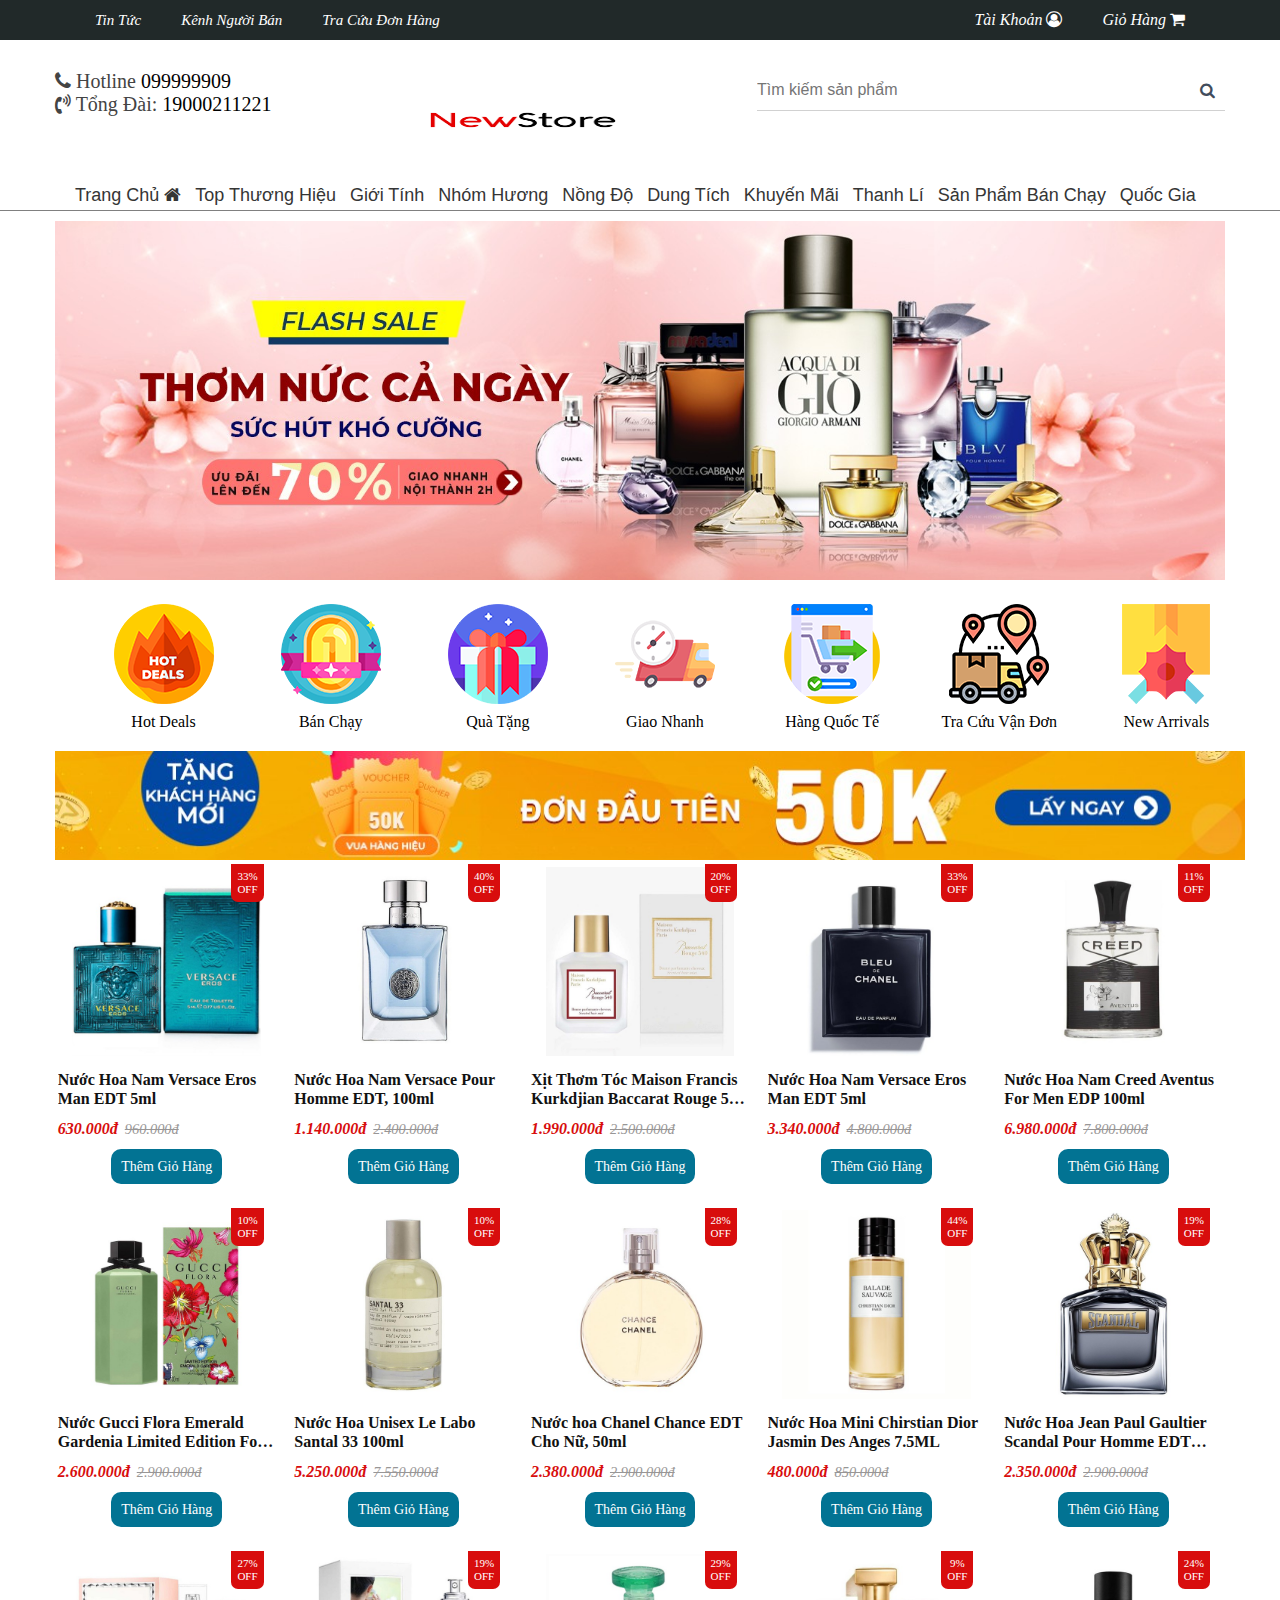
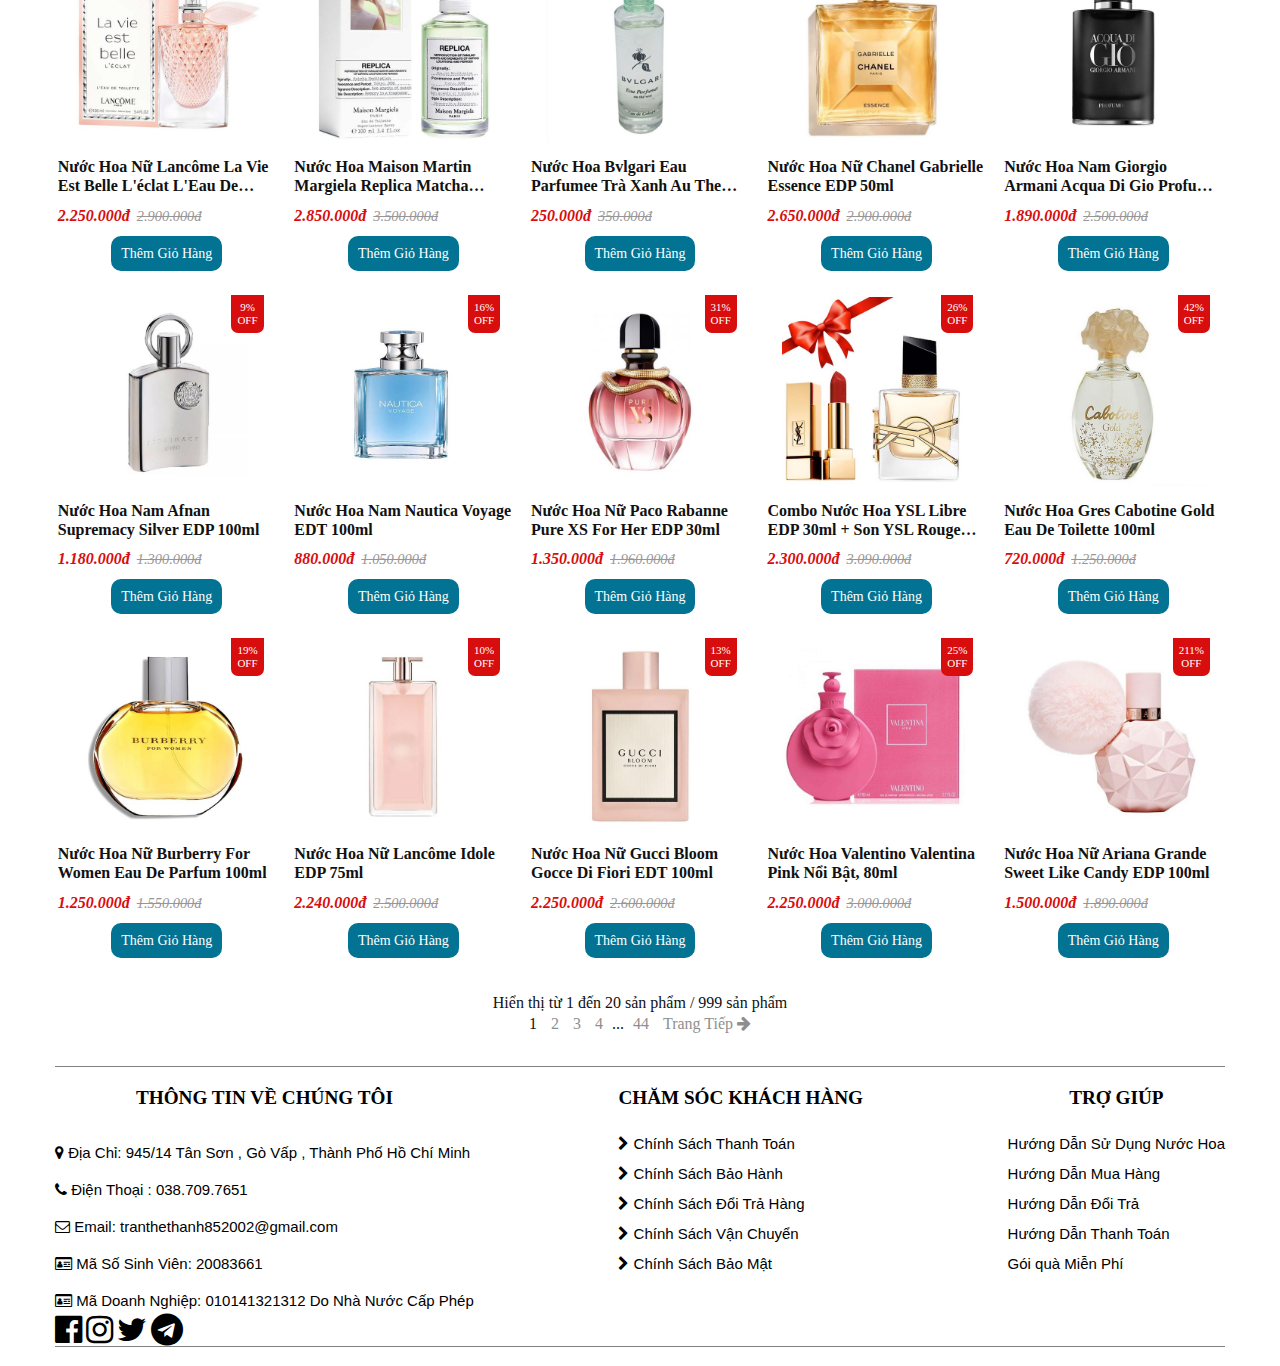
<file: DeTai33_STT_28_TranTheThanh_STT33_VoMinhToan/HTML/index.html>
<!DOCTYPE html>
<html lang="en">
<head>
    <meta charset="UTF-8">
    <meta http-equiv="X-UA-Compatible" content="IE=edge">
    <meta name="viewport" content="width=, initial-scale=1.0">
    <link rel="stylesheet" href="../CSS/style.css">
    <link rel="stylesheet" href="../font-awesome-4.7.0/font-awesome-4.7.0/css/font-awesome.min.css">
    <title>Nước Hoa New Store</title>
</head>
<body>
    <div class="bg-top-head" >
        <div id="top-nav" class="container">
            <ul>
                <li><a href="index.html">Tin Tức</a></li>
                <li><a href="index.html">Kênh Người Bán</a></li>
                <li><a href="#">Tra Cứu Đơn Hàng</a></li>
            </ul>
            <ul>
                <li><a href="">Tài Khoản <span class="fa fa-user-circle-o" aria-hidden="true"></span></a>
                    <ul>
                        <li><a href="dangnhap.html">Đăng Nhập</a></li>
                        <li><a href="dangky.html">Đăng Kí</a></li>
                    </ul>
                </li>
                <li><a href="index.html">Giỏ Hàng <span class="fa fa-shopping-cart" aria-hidden="true"></span></a></li>
            </ul>
         </div>
</div>
    <header id="header" class="header">
        <div id="logo" class="container">
                <div class="hotline">
                    <div>
                        <span class="fa fa-phone"></span>
                        <span> Hotline <a href="#">099999909</a></span><br>
                    </div>
                    <span class="fa fa-volume-control-phone" aria-hidden="true"></span>
                    <span>Tổng Đài: <a href="#">19000211221</a></span>
                </div>
                <a href="index.html"><img src="../IMG/logo.png" alt="" width="200px" height="100px"></a>
                <div id="search">
                    <input type="text" placeholder="Tìm kiếm sản phẩm">
                    <button  type="button" class="fa fa-search" aria-hidden="true"></button>
                </div>
        </div>
    </header>
    <nav>
        <div id="menu" class="container">
            <ul>
                <li><a href="/HTML/index.html">Trang Chủ <i class="fa fa-home" aria-hidden="true"  ></i></a></li>
                <li><a href="index.html">Top Thương Hiệu</a></li>
                <li><a href="#">Giới Tính</a>
                    <ul>
                        <li><a href="/HTML/nuochoanam.html">Giới Tính Nam</a></li>
                        <li><a href="/HTML/nuochoanu.html">Giới Tính Nữ</a></li>
                    </ul>
                </li>
                <li><a href="/HTML/index.html">Nhóm Hương</a></li>
                <li><a href="/HTML/index.html">Nồng Độ</a></li>
                <li><a href="/HTML/index.html">Dung Tích</a></li>
                <li><a href="Khuyenmai.html">Khuyến Mãi</a></li>
                <li><a href="/HTML/index.html">Thanh Lí</a></li>
                <li><a href="/HTML/index.html">Sản Phẩm Bán Chạy</a></li>
                <li><a href="/HTML/index.html">Quốc Gia</a></li>
            </ul>
        </div>
    </nav>
    <div class="container" id="ads">
        <img src="../IMG/quangba.png" width="1170px">
    </div>
    <div class="container" id="home-list-category">
        <a href="Khuyenmai.html"> 
            <span><img src="../IMG/hotdeal.png" alt=""></span>
            <span>Hot Deals</span>
        </a>
        <a href="/HTML/index.html"> 
            <span><img src="../IMG/flash.png" alt=""></span>
            <span>Bán Chạy</span>
        </a>
        <a href="/HTML/index.html"> 
            <span><img src="../IMG/gift.png" alt=""></span>
            <span>Quà Tặng</span>
        </a>
        <a href="/HTML/index.html"> 
            <span><img src="../IMG/flashship.png" alt=""></span>
            <span>Giao Nhanh</span>
        </a>
        <a href="/HTML/index.html"> 
            <span><img src="../IMG/world.png" alt=""></span>
            <span>Hàng Quốc Tế</span>
        </a>
        <a href="/HTML/index.html"> 
            <span><img src="../IMG/search.png" alt=""></span>
            <span>Tra Cứu Vận Đơn</span>
        </a>
        <a href="/HTML/index.html"> 
            <span><img src="../IMG/new.png" alt=""></span>
            <span>New Arrivals</span>
        </a>
    </div>
    <div class="container">
        <img src="../IMG/sale.png"  width="1190px">
    </div>
    <section>
        <div class="container">
            <div id="items">
                <a href="item1.html" class="img-items">
                    <div> <img src="../IMG/2.png" alt=""></div>
                    <span class="percent-off"> 
                        <span>33%</span>
                        <span>OFF</span>
                    </span>
                    <h3>Nước Hoa Nam Versace Eros Man EDT 5ml</h3>
                </a>
                <div class="items-price">
                    <div class="new-price">
                        630.000đ
                    </div>
                    <div class="sale-price">
                        960.000đ
                    </div>
                </div>
                <div class="buy">
                    <a href="#">Thêm Giỏ Hàng</a>
                </div>
            </div>
            <div id="items">
                <a href="item2.html" class="img-items">
                    <div> <img src="../IMG/3.png" alt=""></div>
                    <span class="percent-off"> 
                        <span>40%</span>
                        <span>OFF</span>
                    </span>
                    <h3>Nước Hoa Nam Versace Pour Homme EDT, 100ml</h3>
                </a>
                <div class="items-price">
                    <div class="new-price">
                        1.140.000đ
                    </div>
                    <div class="sale-price">
                        2.400.000đ
                    </div>
                </div>
                <div class="buy">
                    <a href="#">Thêm Giỏ Hàng</a>
                </div>
            </div>
            <div id="items">
                <a href="item3.html" class="img-items" >
                    <div> <img src="../IMG/4.png" alt=""></div>
                    <span class="percent-off"> 
                        <span>20%</span>
                        <span>OFF</span>
                    </span>
                    <h3> Xịt Thơm Tóc Maison Francis Kurkdjian Baccarat Rouge 540 Hair Mist 70ml </h3>
                </a>
                <div class="items-price">
                    <div class="new-price">
                        1.990.000đ
                    </div>
                    <div class="sale-price">
                        2.500.000đ
                    </div>
                </div>
                <div class="buy">
                    <a href="#">Thêm Giỏ Hàng</a>
                </div>
            </div>
            <div id="items">
                <a href="item4.html" class="img-items">
                    <div> <img src="../IMG/15.png" alt=""></div>
                    <span class="percent-off"> 
                        <span>33%</span>
                        <span>OFF</span>
                    </span>
                    <h3>Nước Hoa Nam Versace Eros Man EDT 5ml</h3>
                </a>
                <div class="items-price">
                    <div class="new-price">
                        3.340.000đ
                    </div>
                    <div class="sale-price">
                        4.800.000đ
                    </div>
                </div>
                <div class="buy">
                    <a href="#">Thêm Giỏ Hàng</a>
                </div>
            </div>
            <div id="items">
                <a href="#" class="img-items">
                    <div> <img src="../IMG/5.png" alt=""></div>
                    <span class="percent-off"> 
                        <span>11%</span>
                        <span>OFF</span>
                    </span>
                    <h3> Nước Hoa Nam Creed Aventus For Men EDP 100ml </h3>
                </a>
                <div class="items-price">
                    <div class="new-price">
                        6.980.000đ
                    </div>
                    <div class="sale-price">
                        7.800.000đ
                    </div>
                </div>
                <div class="buy">
                    <a href="#">Thêm Giỏ Hàng</a>
                </div>
            </div>
            <div id="items">
                <a href="#" class="img-items">
                    <div> <img src="../IMG/7.png" alt=""></div>
                    <span class="percent-off"> 
                        <span>10%</span>
                        <span>OFF</span>
                    </span>
                    <h3>  Nước Gucci Flora Emerald Gardenia Limited Edition For Woman 100ml </h3>
                </a>
                <div class="items-price">
                    <div class="new-price">
                        2.600.000đ
                    </div>
                    <div class="sale-price">
                        2.900.000đ
                    </div>
                </div>
                <div class="buy">
                    <a href="#">Thêm Giỏ Hàng</a>
                </div>
            </div>
            <div id="items" class="img-items">
                <a href="#">
                    <div> <img src="../IMG/9.png" alt=""></div>
                    <span class="percent-off"> 
                        <span>10%</span>
                        <span>OFF</span>
                    </span>
                    <h3>  Nước Hoa Unisex Le Labo Santal 33 100ml  </h3>
                </a>
                <div class="items-price">
                    <div class="new-price">
                        5.250.000đ
                    </div>
                    <div class="sale-price">
                        7.550.000đ
                    </div>
                </div>
                <div class="buy">
                    <a href="#">Thêm Giỏ Hàng</a>
                </div>
            </div>
            <div id="items">
                <a href="#" class="img-items">
                    <div> <img src="../IMG/20.png" alt=""></div>
                    <span class="percent-off"> 
                        <span>28%</span>
                        <span>OFF</span>
                    </span>
                    <h3>Nước hoa Chanel Chance EDT Cho Nữ, 50ml </h3>
                </a>
                <div class="items-price">
                    <div class="new-price">
                        2.380.000đ
                    </div>
                    <div class="sale-price">
                        2.900.000đ
                    </div>
                </div>
                <div class="buy">
                    <a href="#">Thêm Giỏ Hàng</a>
                </div>
            </div>
            <div id="items">
                <a href="#" class="img-items">
                    <div> <img src="../IMG/10.png" alt=""></div>
                    <span class="percent-off"> 
                        <span>44%</span>
                        <span>OFF</span>
                    </span>
                    <h3> Nước Hoa Mini Chirstian Dior Jasmin Des Anges 7.5ML  </h3>
                </a>
                <div class="items-price">
                    <div class="new-price">
                        480.000đ
                    </div>
                    <div class="sale-price">
                        850.000đ
                    </div>
                </div>
                <div class="buy">
                    <a href="#">Thêm Giỏ Hàng</a>
                </div>
            </div>
            <div id="items">
                <a href="#" class="img-items">
                    <div> <img src="../IMG/17.png" alt=""></div>
                    <span class="percent-off"> 
                        <span>19%</span>
                        <span>OFF</span>
                    </span>
                    <h3> Nước Hoa Jean Paul Gaultier Scandal Pour Homme EDT 100ml </h3>
                </a>
                <div class="items-price">
                    <div class="new-price">
                        2.350.000đ
                    </div>
                    <div class="sale-price">
                        2.900.000đ
                    </div>
                </div>
                <div class="buy">
                    <a href="#">Thêm Giỏ Hàng</a>
                </div>
            </div>
            <div id="items">
                <a href="#" class="img-items">
                    <div> <img src="../IMG/1.png" alt=""></div>
                    <span class="percent-off"> 
                        <span>27%</span>
                        <span>OFF</span>
                    </span>
                    <h3> Nước Hoa Nữ Lancôme La Vie Est Belle L'éclat L'Eau De Toilette 100ml  </h3>
                </a>
                <div class="items-price">
                    <div class="new-price">
                        2.250.000đ
                    </div>
                    <div class="sale-price">
                        2.900.000đ
                    </div>
                </div>
                <div class="buy">
                    <a href="#">Thêm Giỏ Hàng</a>
                </div>
            </div>
            <div id="items">
                <a href="#" class="img-items">
                    <div> <img src="../IMG/6.png" alt=""></div>
                    <span class="percent-off"> 
                        <span>19%</span>
                        <span>OFF</span>
                    </span>
                    <h3> Nước Hoa Maison Martin Margiela Replica Matcha Meditation 100ml  </h3>
                </a>
                <div class="items-price">
                    <div class="new-price">
                        2.850.000đ
                    </div>
                    <div class="sale-price">
                        3.500.000đ
                    </div>
                </div>
                <div class="buy">
                    <a href="#">Thêm Giỏ Hàng</a>
                </div>
            </div>
            <div id="items">
                <a href="#" class="img-items">
                    <div> <img src="../IMG/8.png" alt=""></div>
                    <span class="percent-off"> 
                        <span>29%</span>
                        <span>OFF</span>
                    </span>
                    <h3> Nước Hoa Bvlgari Eau Parfumee Trà Xanh Au The Vert 5ml  </h3>
                </a>
                <div class="items-price">
                    <div class="new-price">
                        250.000đ
                    </div>
                    <div class="sale-price">
                        350.000đ
                    </div>
                </div>
                <div class="buy">
                    <a href="#">Thêm Giỏ Hàng</a>
                </div>
            </div>
            <div id="items">
                <a href="#" class="img-items">
                    <div> <img src="../IMG/11.png" alt=""></div>
                    <span class="percent-off"> 
                        <span>9%</span>
                        <span>OFF</span>
                    </span>
                    <h3> Nước Hoa Nữ Chanel Gabrielle Essence EDP 50ml </h3>
                </a>
                <div class="items-price">
                    <div class="new-price">
                        2.650.000đ
                    </div>
                    <div class="sale-price">
                        2.900.000đ
                    </div>
                </div>
                <div class="buy">
                    <a href="#">Thêm Giỏ Hàng</a>
                </div>
            </div>
            <div id="items">
                <a href="#" class="img-items">
                    <div> <img src="../IMG/12.png" alt=""></div>
                    <span class="percent-off"> 
                        <span>24%</span>
                        <span>OFF</span>
                    </span>
                    <h3>  Nước Hoa Nam Giorgio Armani Acqua Di Gio Profumo Pour Homme EDP 75ml </h3>
                </a>
                <div class="items-price">
                    <div class="new-price">
                        1.890.000đ
                    </div>
                    <div class="sale-price">
                        2.500.000đ
                    </div>
                </div>
                <div class="buy">
                    <a href="#">Thêm Giỏ Hàng</a>
                </div>
            </div>
            <div id="items">
                <a href="#" class="img-items">
                    <div> <img src="../IMG/13.png" alt=""></div>
                    <span class="percent-off"> 
                        <span>9%</span>
                        <span>OFF</span>
                    </span>
                    <h3>  Nước Hoa Nam Afnan Supremacy Silver EDP 100ml </h3>
                </a>
                <div class="items-price">
                    <div class="new-price">
                        1.180.000đ
                    </div>
                    <div class="sale-price">
                        1.300.000đ
                    </div>
                </div>
                <div class="buy">
                    <a href="#">Thêm Giỏ Hàng</a>
                </div>
            </div>
            <div id="items">
                <a href="#" class="img-items">
                    <div> <img src="../IMG/14.png" alt=""></div>
                    <span class="percent-off"> 
                        <span>16%</span>
                        <span>OFF</span>
                    </span>
                    <h3> Nước Hoa Nam Nautica Voyage EDT 100ml </h3>
                </a>
                <div class="items-price">
                    <div class="new-price">
                        880.000đ
                    </div>
                    <div class="sale-price">
                        1.050.000đ
                    </div>
                </div>
                <div class="buy">
                    <a href="#">Thêm Giỏ Hàng</a>
                </div>
            </div>
            <div id="items">
                <a href="#" class="img-items">
                    <div> <img src="../IMG/16.png" alt=""></div>
                    <span class="percent-off"> 
                        <span>31%</span>
                        <span>OFF</span>
                    </span>
                    <h3> Nước Hoa Nữ Paco Rabanne Pure XS For Her EDP 30ml  </h3>
                </a>
                <div class="items-price">
                    <div class="new-price">
                        1.350.000đ
                    </div>
                    <div class="sale-price">
                        1.960.000đ
                    </div>
                </div>
                <div class="buy">
                    <a href="#">Thêm Giỏ Hàng</a>
                </div>
            </div>
            <div id="items">
                <a href="#" class="img-items">
                    <div> <img src="../IMG/18.png" alt=""></div>
                    <span class="percent-off"> 
                        <span>26%</span>
                        <span>OFF</span>
                    </span>
                    <h3> Combo Nước Hoa YSL Libre EDP 30ml + Son YSL Rouge Collection 1966 Màu Đỏ Gạch   </h3>
                </a>
                <div class="items-price">
                    <div class="new-price">
                        2.300.000đ
                    </div>
                    <div class="sale-price">
                        3.090.000đ
                    </div>
                </div>
                <div class="buy">
                    <a href="#">Thêm Giỏ Hàng</a>
                </div>
            </div>
            <div id="items">
                <a href="#" class="img-items">
                    <div> <img src="../IMG/19.png" alt=""></div>
                    <span class="percent-off"> 
                        <span>42%</span>
                        <span>OFF</span>
                    </span>
                    <h3>  Nước Hoa Gres Cabotine Gold Eau De Toilette 100ml </h3>
                </a>
                <div class="items-price">
                    <div class="new-price">
                        720.000đ
                    </div>
                    <div class="sale-price">
                        1.250.000đ
                    </div>
                </div>
                <div class="buy">
                    <a href="#">Thêm Giỏ Hàng</a>
                </div>
            </div>
            <div id="items">
                <a href="item5.html" class="img-items">
                    <div> <img src="../IMG/21.png" alt=""></div>
                    <span class="percent-off"> 
                        <span>19%</span>
                        <span>OFF</span>
                    </span>
                    <h3>  Nước Hoa Nữ Burberry For Women Eau De Parfum 100ml  </h3>
                </a>
                <div class="items-price">
                    <div class="new-price">
                        1.250.000đ
                    </div>
                    <div class="sale-price">
                        1.550.000đ
                    </div>
                </div>
                <div class="buy">
                    <a href="#">Thêm Giỏ Hàng</a>
                </div>
            </div>
            <div id="items">
                <a href="item6.html" class="img-items">
                    <div> <img src="../IMG/22.png" alt=""></div>
                    <span class="percent-off"> 
                        <span>10%</span>
                        <span>OFF</span>
                    </span>
                    <h3>   Nước Hoa Nữ Lancôme Idole EDP 75ml </h3>
                </a>
                <div class="items-price">
                    <div class="new-price">
                        2.240.000đ
                    </div>
                    <div class="sale-price">
                        2.500.000đ
                    </div>
                </div>
                <div class="buy">
                    <a href="#">Thêm Giỏ Hàng</a>
                </div>
            </div>
            <div id="items">
                <a href="#" class="img-items">
                    <div> <img src="../IMG/23.png" alt=""></div>
                    <span class="percent-off"> 
                        <span>13%</span>
                        <span>OFF</span>
                    </span>
                    <h3>  Nước Hoa Nữ Gucci Bloom Gocce Di Fiori EDT 100ml  </h3>
                </a>
                <div class="items-price">
                    <div class="new-price">
                        2.250.000đ
                    </div>
                    <div class="sale-price">
                        2.600.000đ
                    </div>
                </div>
                <div class="buy">
                    <a href="#">Thêm Giỏ Hàng</a>
                </div>
            </div>
            <div id="items">
                <a href="#" class="img-items">
                    <div> <img src="../IMG/24.png" alt=""></div>
                    <span class="percent-off"> 
                        <span>25%</span>
                        <span>OFF</span>
                    </span>
                    <h3> Nước Hoa Valentino Valentina Pink Nổi Bật, 80ml </h3>
                </a>
                <div class="items-price">
                    <div class="new-price">
                        2.250.000đ
                    </div>
                    <div class="sale-price">
                        3.000.000đ
                    </div>
                </div>
                <div class="buy">
                    <a href="#">Thêm Giỏ Hàng</a>
                </div>
            </div>
            <div id="items">
                <a href="#" class="img-items">
                    <div> <img src="../IMG/25.png" alt=""></div>
                    <span class="percent-off"> 
                        <span>211%</span>
                        <span>OFF</span>
                    </span>
                    <h3>  Nước Hoa Nữ Ariana Grande Sweet Like Candy EDP 100ml  </h3>
                </a>
                <div class="items-price">
                    <div class="new-price">
                        1.500.000đ
                    </div>
                    <div class="sale-price">
                        1.890.000đ
                    </div>
                </div>
                <div class="buy">
                    <a href="#">Thêm Giỏ Hàng</a>
                </div>
            </div>
        </div>
        <div id="wrapper">
            <div> Hiển thị từ 1 đến 20 sản phẩm / 999 sản phẩm</div>
            <ol>
                <li>1</li>
                <li> <a href="nuochoanam.html">2</a></li>
                <li> <a href="nuochoanam.html">3</a></li>
                <li> <a href="nuochoanu.html">4</a></li>
                <span>...</span>
                <li> <a href="index.html">44</a></li>
                <li> <a href="index.html">Trang Tiếp <i class="fa fa-arrow-right" aria-hidden="true"></i>
                </a></li>
            </ol>
        </div>
    </section>
    <footer>
        <div class="container footer-links">
            <div class="items-footer">
                    <h2>Thông Tin Về Chúng Tôi</h2>
                <div>
                    <ul><li><p><i class="fa fa-map-marker" aria-hidden="true"></i> Địa Chỉ: 945/14 Tân Sơn , Gò Vấp , Thành Phố Hồ Chí Minh</p></li></ul>
                    <ul><li><p><i class="fa fa-phone" aria-hidden="true"></i> Điện Thoại : 038.709.7651</p></li></ul>
                    <ul><li> <p><i class="fa fa-envelope-o" aria-hidden="true"></i> Email: tranthethanh852002@gmail.com</p> </li></ul>
                    <ul><li> <p><i class="fa fa-id-card-o" aria-hidden="true"></i> Mã Số Sinh Viên: 20083661</p> </li></ul>
                    <ul><li> <p><i class="fa fa-id-card-o" aria-hidden="true"></i> Mã Doanh Nghiệp: 010141321312 Do Nhà Nước Cấp Phép</p> </li></ul>
                    <a href="#"><i class="fa fa-facebook-official fa-2x" aria-hidden="true"></i></a>
                    <a href="#"><i class="fa fa-instagram fa-2x" aria-hidden="true"></i></a>
                    <a href="#"><i class="fa fa-twitter fa-2x" aria-hidden="true"></i></a>
                    <a href="#"><i class="fa fa-telegram fa-2x" aria-hidden="true"></i></a>
                </div>
            </div>
            <div class="items-footer">
                    <h2>Chăm Sóc Khách Hàng</h2>
                <div>
                    <ul> <li> <a href="#"><i class="fa fa-chevron-right" aria-hidden="true"></i> Chính Sách Thanh Toán</a></li></ul>
                    <ul> <li> <a href="#"><i class="fa fa-chevron-right" aria-hidden="true"></i> Chính Sách Bảo Hành</a></li></ul>
                    <ul> <li> <a href="#"><i class="fa fa-chevron-right" aria-hidden="true"></i> Chính Sách Đổi Trả Hàng </a></li></ul>
                    <ul> <li> <a href="#"><i class="fa fa-chevron-right" aria-hidden="true"></i> Chính Sách Vận Chuyển</a></li></ul>
                    <ul> <li> <a href="#"><i class="fa fa-chevron-right" aria-hidden="true"></i> Chính Sách Bảo Mật</a></li></ul>
                </div>
            </div>
            <div class="items-footer">
                <h2>Trợ Giúp</h2>
                <div>
                    <ul> <li> <a href="#"> Hướng Dẫn Sử Dụng Nước Hoa</a></li></ul>
                    <ul> <li> <a href="#"> Hướng Dẫn Mua Hàng</a></li></ul>
                    <ul> <li> <a href="#"> Hướng Dẫn Đổi Trả</a></li></ul>
                    <ul> <li> <a href="#"> Hướng Dẫn Thanh Toán</a></li></ul>
                    <ul> <li> <a href="#"> Gói quà Miễn Phí</a></li></ul>
                </div>
            </div>
        </div>
    </footer>
</body>
</html>
</file>
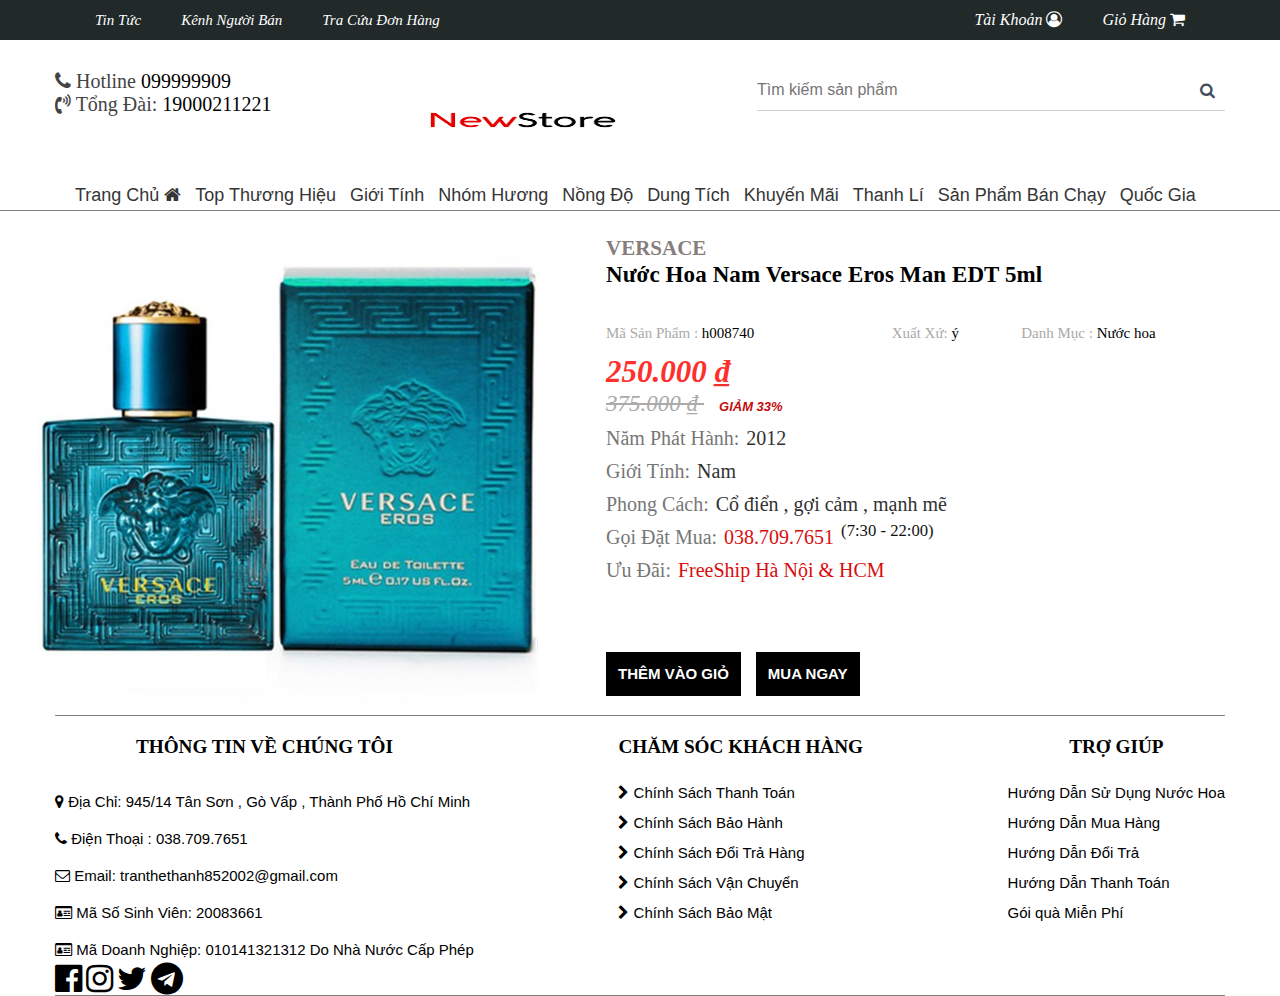
<file: DeTai33_STT_28_TranTheThanh_STT33_VoMinhToan/HTML/item1.html>
<!DOCTYPE html>
<html lang="en">
<head>
    <meta charset="UTF-8">
    <meta http-equiv="X-UA-Compatible" content="IE=edge">
    <meta name="viewport" content="width=, initial-scale=1.0">
    <link rel="stylesheet" href="../CSS/style.css">
    <link rel="stylesheet" href="../font-awesome-4.7.0/font-awesome-4.7.0/css/font-awesome.min.css">
    <title>Document</title>
</head>
<body>
    <div class="bg-top-head" >
        <div id="top-nav" class="container">
            <ul>
                <li><a href="index.html">Tin Tức</a></li>
                <li><a href="index.html">Kênh Người Bán</a></li>
                <li><a href="#">Tra Cứu Đơn Hàng</a></li>
            </ul>
            <ul>
                <li><a href="#">Tài Khoản <span class="fa fa-user-circle-o" aria-hidden="true"></span></a>
                    <ul>
                        <li><a href="dangnhap.html">Đăng Nhập</a></li>
                        <li><a href="dangky.html">Đăng Kí</a></li>
                    </ul>
                </li>
                <li><a href="index.html">Giỏ Hàng <span class="fa fa-shopping-cart" aria-hidden="true"></span></a></li>
            </ul>
         </div>
</div>
    <header id="header" class="header">
        <div id="logo" class="container">
                <div class="hotline">
                    <div>
                        <span class="fa fa-phone"></span>
                        <span> Hotline <a href="#">099999909</a></span><br>
                    </div>
                    <span class="fa fa-volume-control-phone" aria-hidden="true"></span>
                    <span>Tổng Đài: <a href="#">19000211221</a></span>
                </div>
                <a href="index.html"><img src="../IMG/logo.png" alt="" width="200px" height="100px"></a>
                <div id="search">
                    <input type="text" placeholder="Tìm kiếm sản phẩm">
                    <button  type="button" class="fa fa-search" aria-hidden="true"></button>
                </div>
        </div>
    </header>
    <nav>
        <div id="menu" class="container">
            <ul>
                <li><a href="index.html">Trang Chủ <i class="fa fa-home" aria-hidden="true"  ></i></a></li>
                <li><a href="index.html">Top Thương Hiệu</a></li>
                <li><a href="#">Giới Tính</a>
                    <ul>
                        <li><a href="nuochoanam.html">Giới Tính Nam</a></li>
                        <li><a href="nuochoanu.html">Giới Tính Nữ</a></li>
                    </ul>
                </li>
                <li><a href="index.html">Nhóm Hương</a></li>
                <li><a href="index.html">Nồng Độ</a></li>
                <li><a href="index.html">Dung Tích</a></li>
                <li><a href="Khuyenmai.html">Khuyến Mãi</a></li>
                <li><a href="index.html">Thanh Lí</a></li>
                <li><a href="index.html">Sản Phẩm Bán Chạy</a></li>
                <li><a href="index.html">Quốc Gia</a></li>
            </ul>
        </div>
    </nav>
    <div>
        <div id="product-view"> 
            <div class="container product-item">
                <img src="../IMG/2.png" alt="">
            </div>
            <div class="product-shop">
                <div class="product-info">
                    <h2>Versace</h2>
                    <h1>Nước Hoa Nam Versace Eros Man EDT 5ml </h1>
                    <div class="product-attr">
                        <table style="width: 100%;">
                            <tbody>
                                <tr>
                                    <td>Mã Sản Phẩm : <span>h008740</span></td>
                                    <td>Xuất Xứ: <span>ý</span></td>
                                    <td>Danh Mục : <span>Nước hoa</span></td>
                                </tr>
                            </tbody>
                        </table>
                    </div>
                </div>
                <div class="product-bottom">
                    <div class="price-item">
                        <span class="final-price"> 250.000 ₫ </span>
                        <div class="old-price">
                            <span class="show-old-price"> 375.000 ₫ </span>
                            <span class="discount"> Giảm 33% </span>
                        </div>
                    </div>
                    <div class="general-info">
                        <div class="attr-details-box">
                            <div class="attr-title">Năm Phát Hành:</div>
                            <div class="attr-year">2012</div>
                        </div>
                        <div class="attr-details-box">
                            <div class="attr-title">Giới Tính:</div>
                            <div class="attr-year">Nam</div>
                        </div>
                        <div class="attr-details-box">
                            <div class="attr-title">Phong Cách:</div>
                            <div class="attr-year">Cổ điển , gợi cảm , mạnh mẽ</div>
                        </div>
                        <div class="attr-details-box">
                            <div class="attr-title">Gọi Đặt Mua:</div>
                            <span class="attr-year">038.709.7651</span>
                            <small> (7:30 - 22:00)</small>
                        </div>
                        <div class="attr-details-box">
                            <div class="attr-title">Ưu Đãi:</div>
                            <span class="attr-year">FreeShip Hà Nội & HCM</span>
                        </div>
                    </div>
                    <div class="add-to-box">
                        <div class="add-to-cart">
                            <button>Thêm Vào Giỏ</button>
                        </div>
                        <div class="add-to-cart">
                            <button>Mua Ngay</button>
                        </div>
                    </div>
                </div>
            </div>
        </div>
    </div>
    <footer>
        <div class="container footer-links">
            <div class="items-footer">
                    <h2>Thông Tin Về Chúng Tôi</h2>
                <div>
                    <ul><li><p><i class="fa fa-map-marker" aria-hidden="true"></i> Địa Chỉ: 945/14 Tân Sơn , Gò Vấp , Thành Phố Hồ Chí Minh</p></li></ul>
                    <ul><li><p><i class="fa fa-phone" aria-hidden="true"></i> Điện Thoại : 038.709.7651</p></li></ul>
                    <ul><li> <p><i class="fa fa-envelope-o" aria-hidden="true"></i> Email: tranthethanh852002@gmail.com</p> </li></ul>
                    <ul><li> <p><i class="fa fa-id-card-o" aria-hidden="true"></i> Mã Số Sinh Viên: 20083661</p> </li></ul>
                    <ul><li> <p><i class="fa fa-id-card-o" aria-hidden="true"></i> Mã Doanh Nghiệp: 010141321312 Do Nhà Nước Cấp Phép</p> </li></ul>
                    <a href="#"><i class="fa fa-facebook-official fa-2x" aria-hidden="true"></i></a>
                    <a href="#"><i class="fa fa-instagram fa-2x" aria-hidden="true"></i></a>
                    <a href="#"><i class="fa fa-twitter fa-2x" aria-hidden="true"></i></a>
                    <a href="#"><i class="fa fa-telegram fa-2x" aria-hidden="true"></i></a>
                </div>
            </div>
            <div class="items-footer">
                    <h2>Chăm Sóc Khách Hàng</h2>
                <div>
                    <ul> <li> <a href="#"><i class="fa fa-chevron-right" aria-hidden="true"></i> Chính Sách Thanh Toán</a></li></ul>
                    <ul> <li> <a href="#"><i class="fa fa-chevron-right" aria-hidden="true"></i> Chính Sách Bảo Hành</a></li></ul>
                    <ul> <li> <a href="#"><i class="fa fa-chevron-right" aria-hidden="true"></i> Chính Sách Đổi Trả Hàng </a></li></ul>
                    <ul> <li> <a href="#"><i class="fa fa-chevron-right" aria-hidden="true"></i> Chính Sách Vận Chuyển</a></li></ul>
                    <ul> <li> <a href="#"><i class="fa fa-chevron-right" aria-hidden="true"></i> Chính Sách Bảo Mật</a></li></ul>
                </div>
            </div>
            <div class="items-footer">
                <h2>Trợ Giúp</h2>
                <div>
                    <ul> <li> <a href="#"> Hướng Dẫn Sử Dụng Nước Hoa</a></li></ul>
                    <ul> <li> <a href="#"> Hướng Dẫn Mua Hàng</a></li></ul>
                    <ul> <li> <a href="#"> Hướng Dẫn Đổi Trả</a></li></ul>
                    <ul> <li> <a href="#"> Hướng Dẫn Thanh Toán</a></li></ul>
                    <ul> <li> <a href="#"> Gói quà Miễn Phí</a></li></ul>
                </div>
            </div>
        </div>
    </footer>
</body>
</html>
</file>
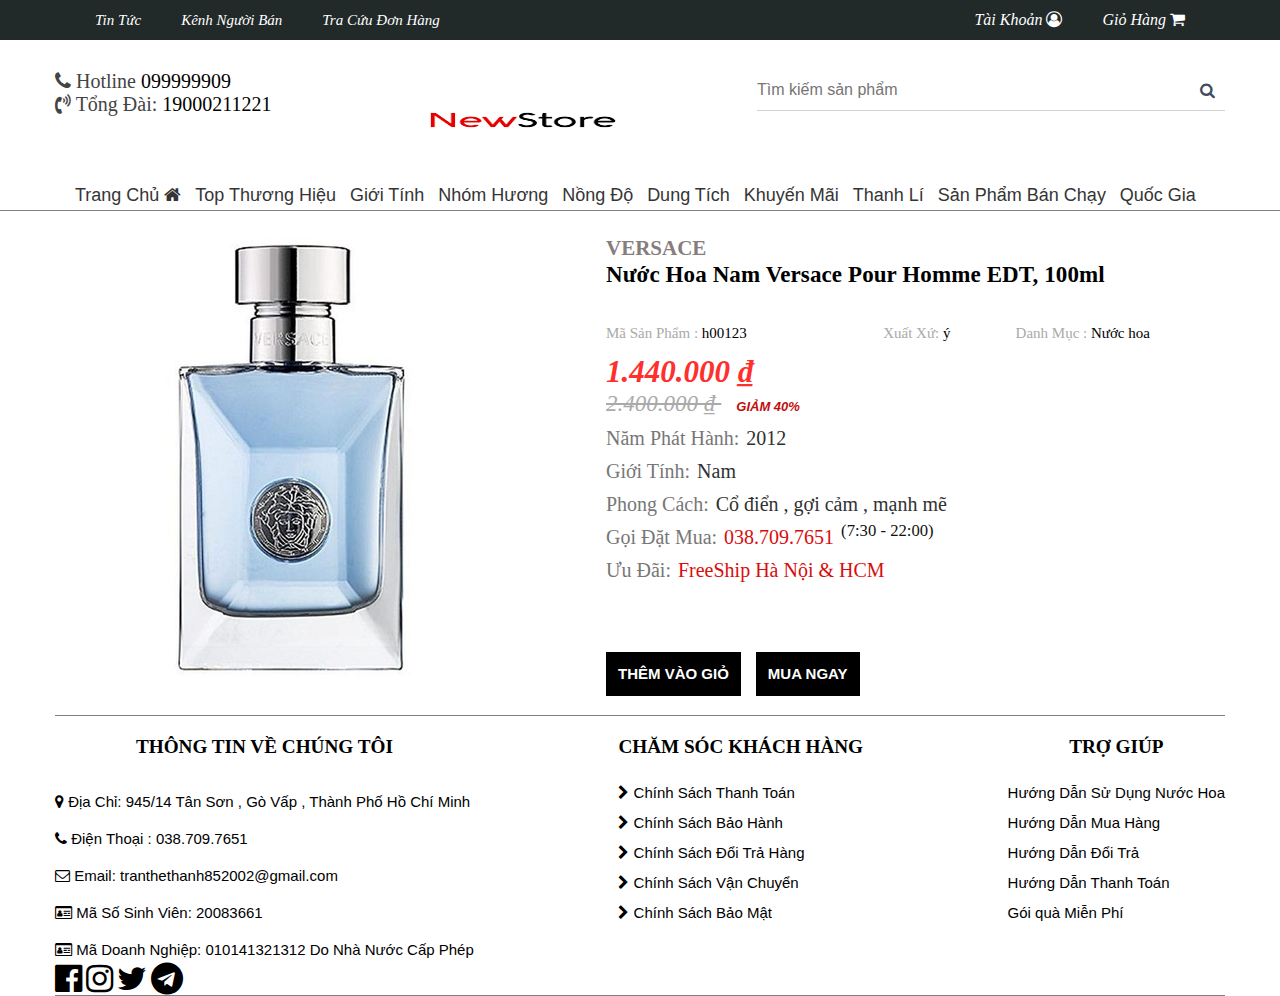
<file: DeTai33_STT_28_TranTheThanh_STT33_VoMinhToan/HTML/item2.html>
<!DOCTYPE html>
<html lang="en">
<head>
    <meta charset="UTF-8">
    <meta http-equiv="X-UA-Compatible" content="IE=edge">
    <meta name="viewport" content="width=, initial-scale=1.0">
    <link rel="stylesheet" href="../CSS/style.css">
    <link rel="stylesheet" href="../font-awesome-4.7.0/font-awesome-4.7.0/css/font-awesome.min.css">
    <title>Document</title>
</head>
<body>
    <div class="bg-top-head" >
        <div id="top-nav" class="container">
            <ul>
                <li><a href="index.html">Tin Tức</a></li>
                <li><a href="index.html">Kênh Người Bán</a></li>
                <li><a href="#">Tra Cứu Đơn Hàng</a></li>
            </ul>
            <ul>
                <li><a href="#">Tài Khoản <span class="fa fa-user-circle-o" aria-hidden="true"></span></a>
                    <ul>
                        <li><a href="dangnhap.html">Đăng Nhập</a></li>
                        <li><a href="dangky.html">Đăng Kí</a></li>
                    </ul>
                </li>
                <li><a href="index.html">Giỏ Hàng <span class="fa fa-shopping-cart" aria-hidden="true"></span></a></li>
            </ul>
         </div>
</div>
    <header id="header" class="header">
        <div id="logo" class="container">
                <div class="hotline">
                    <div>
                        <span class="fa fa-phone"></span>
                        <span> Hotline <a href="#">099999909</a></span><br>
                    </div>
                    <span class="fa fa-volume-control-phone" aria-hidden="true"></span>
                    <span>Tổng Đài: <a href="#">19000211221</a></span>
                </div>
                <a href="index.html"><img src="../IMG/logo.png" alt="" width="200px" height="100px"></a>
                <div id="search">
                    <input type="text" placeholder="Tìm kiếm sản phẩm">
                    <button  type="button" class="fa fa-search" aria-hidden="true"></button>
                </div>
        </div>
    </header>
    <nav>
        <div id="menu" class="container">
            <ul>
                <li><a href="index.html">Trang Chủ <i class="fa fa-home" aria-hidden="true"  ></i></a></li>
                <li><a href="index.html">Top Thương Hiệu</a></li>
                <li><a href="#">Giới Tính</a>
                    <ul>
                        <li><a href="nuochoanam.html">Giới Tính Nam</a></li>
                        <li><a href="nuochoanu.html">Giới Tính Nữ</a></li>
                    </ul>
                </li>
                <li><a href="index.html">Nhóm Hương</a></li>
                <li><a href="index.html">Nồng Độ</a></li>
                <li><a href="index.html">Dung Tích</a></li>
                <li><a href="Khuyenmai.html">Khuyến Mãi</a></li>
                <li><a href="index.html">Thanh Lí</a></li>
                <li><a href="index.html">Sản Phẩm Bán Chạy</a></li>
                <li><a href="index.html">Quốc Gia</a></li>
            </ul>
        </div>
    </nav>
    <div>
        <div id="product-view"> 
            <div class="container product-item">
                <img src="../IMG/3.png" alt="">
            </div>
            <div class="product-shop">
                <div class="product-info">
                    <h2>Versace</h2>
                    <h1>Nước Hoa Nam Versace Pour Homme EDT, 100ml</h1>
                    <div class="product-attr">
                        <table style="width: 100%;">
                            <tbody>
                                <tr>
                                    <td>Mã Sản Phẩm : <span>h00123</span></td>
                                    <td>Xuất Xứ: <span>ý</span></td>
                                    <td>Danh Mục : <span>Nước hoa</span></td>
                                </tr>
                            </tbody>
                        </table>
                    </div>
                </div>
                <div class="product-bottom">
                    <div class="price-item">
                        <span class="final-price"> 1.440.000 ₫ </span>
                        <div class="old-price">
                            <span class="show-old-price"> 2.400.000 ₫ </span>
                            <span class="discount"> Giảm 40% </span>
                        </div>
                    </div>
                    <div class="general-info">
                        <div class="attr-details-box">
                            <div class="attr-title">Năm Phát Hành:</div>
                            <div class="attr-year">2012</div>
                        </div>
                        <div class="attr-details-box">
                            <div class="attr-title">Giới Tính:</div>
                            <div class="attr-year">Nam</div>
                        </div>
                        <div class="attr-details-box">
                            <div class="attr-title">Phong Cách:</div>
                            <div class="attr-year">Cổ điển , gợi cảm , mạnh mẽ</div>
                        </div>
                        <div class="attr-details-box">
                            <div class="attr-title">Gọi Đặt Mua:</div>
                            <span class="attr-year">038.709.7651</span>
                            <small> (7:30 - 22:00)</small>
                        </div>
                        <div class="attr-details-box">
                            <div class="attr-title">Ưu Đãi:</div>
                            <span class="attr-year">FreeShip Hà Nội & HCM</span>
                        </div>
                    </div>
                    <div class="add-to-box">
                        <div class="add-to-cart">
                            <button>Thêm Vào Giỏ</button>
                        </div>
                        <div class="add-to-cart">
                            <button>Mua Ngay</button>
                        </div>
                    </div>
                </div>
            </div>
        </div>
    </div>
    <footer>
        <div class="container footer-links">
            <div class="items-footer">
                    <h2>Thông Tin Về Chúng Tôi</h2>
                <div>
                    <ul><li><p><i class="fa fa-map-marker" aria-hidden="true"></i> Địa Chỉ: 945/14 Tân Sơn , Gò Vấp , Thành Phố Hồ Chí Minh</p></li></ul>
                    <ul><li><p><i class="fa fa-phone" aria-hidden="true"></i> Điện Thoại : 038.709.7651</p></li></ul>
                    <ul><li> <p><i class="fa fa-envelope-o" aria-hidden="true"></i> Email: tranthethanh852002@gmail.com</p> </li></ul>
                    <ul><li> <p><i class="fa fa-id-card-o" aria-hidden="true"></i> Mã Số Sinh Viên: 20083661</p> </li></ul>
                    <ul><li> <p><i class="fa fa-id-card-o" aria-hidden="true"></i> Mã Doanh Nghiệp: 010141321312 Do Nhà Nước Cấp Phép</p> </li></ul>
                    <a href="#"><i class="fa fa-facebook-official fa-2x" aria-hidden="true"></i></a>
                    <a href="#"><i class="fa fa-instagram fa-2x" aria-hidden="true"></i></a>
                    <a href="#"><i class="fa fa-twitter fa-2x" aria-hidden="true"></i></a>
                    <a href="#"><i class="fa fa-telegram fa-2x" aria-hidden="true"></i></a>
                </div>
            </div>
            <div class="items-footer">
                    <h2>Chăm Sóc Khách Hàng</h2>
                <div>
                    <ul> <li> <a href="#"><i class="fa fa-chevron-right" aria-hidden="true"></i> Chính Sách Thanh Toán</a></li></ul>
                    <ul> <li> <a href="#"><i class="fa fa-chevron-right" aria-hidden="true"></i> Chính Sách Bảo Hành</a></li></ul>
                    <ul> <li> <a href="#"><i class="fa fa-chevron-right" aria-hidden="true"></i> Chính Sách Đổi Trả Hàng </a></li></ul>
                    <ul> <li> <a href="#"><i class="fa fa-chevron-right" aria-hidden="true"></i> Chính Sách Vận Chuyển</a></li></ul>
                    <ul> <li> <a href="#"><i class="fa fa-chevron-right" aria-hidden="true"></i> Chính Sách Bảo Mật</a></li></ul>
                </div>
            </div>
            <div class="items-footer">
                <h2>Trợ Giúp</h2>
                <div>
                    <ul> <li> <a href="#"> Hướng Dẫn Sử Dụng Nước Hoa</a></li></ul>
                    <ul> <li> <a href="#"> Hướng Dẫn Mua Hàng</a></li></ul>
                    <ul> <li> <a href="#"> Hướng Dẫn Đổi Trả</a></li></ul>
                    <ul> <li> <a href="#"> Hướng Dẫn Thanh Toán</a></li></ul>
                    <ul> <li> <a href="#"> Gói quà Miễn Phí</a></li></ul>
                </div>
            </div>
        </div>
    </footer>
</body>
</html>
</file>
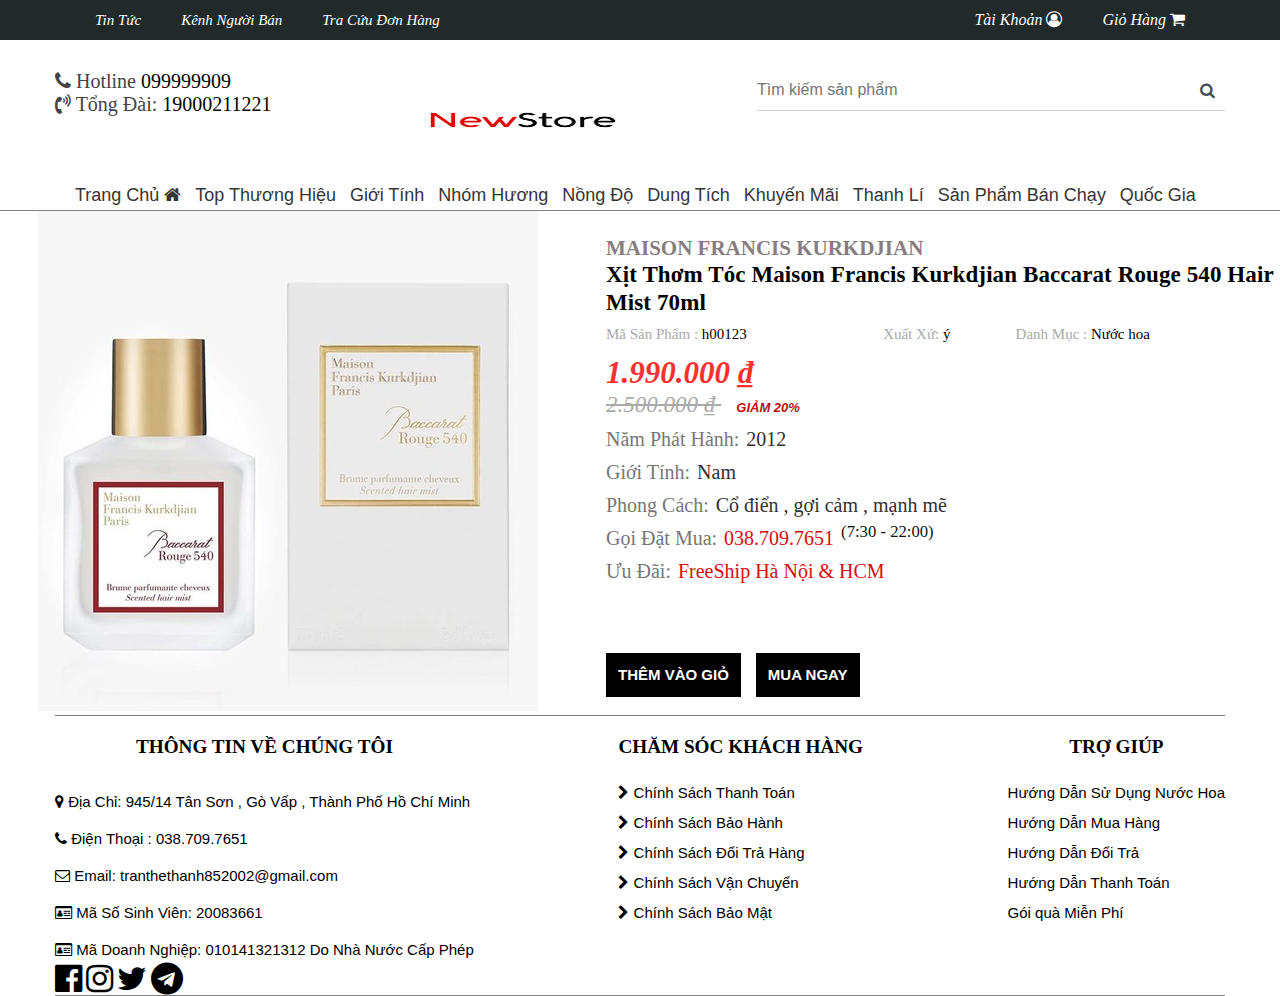
<file: DeTai33_STT_28_TranTheThanh_STT33_VoMinhToan/HTML/item3.html>
<!DOCTYPE html>
<html lang="en">
<head>
    <meta charset="UTF-8">
    <meta http-equiv="X-UA-Compatible" content="IE=edge">
    <meta name="viewport" content="width=, initial-scale=1.0">
    <link rel="stylesheet" href="../CSS/style.css">
    <link rel="stylesheet" href="../font-awesome-4.7.0/font-awesome-4.7.0/css/font-awesome.min.css">
    <title>Document</title>
</head>
<body>
    <div class="bg-top-head" >
        <div id="top-nav" class="container">
            <ul>
                <li><a href="index.html">Tin Tức</a></li>
                <li><a href="index.html">Kênh Người Bán</a></li>
                <li><a href="#">Tra Cứu Đơn Hàng</a></li>
            </ul>
            <ul>
                <li><a href="#">Tài Khoản <span class="fa fa-user-circle-o" aria-hidden="true"></span></a>
                    <ul>
                        <li><a href="dangnhap.html">Đăng Nhập</a></li>
                        <li><a href="dangky.html">Đăng Kí</a></li>
                    </ul>
                </li>
                <li><a href="index.html">Giỏ Hàng <span class="fa fa-shopping-cart" aria-hidden="true"></span></a></li>
            </ul>
         </div>
</div>
    <header id="header" class="header">
        <div id="logo" class="container">
                <div class="hotline">
                    <div>
                        <span class="fa fa-phone"></span>
                        <span> Hotline <a href="#">099999909</a></span><br>
                    </div>
                    <span class="fa fa-volume-control-phone" aria-hidden="true"></span>
                    <span>Tổng Đài: <a href="#">19000211221</a></span>
                </div>
                <a href="index.html"><img src="../IMG/logo.png" alt="" width="200px" height="100px"></a>
                <div id="search">
                    <input type="text" placeholder="Tìm kiếm sản phẩm">
                    <button  type="button" class="fa fa-search" aria-hidden="true"></button>
                </div>
        </div>
    </header>
    <nav>
        <div id="menu" class="container">
            <ul>
                <li><a href="index.html">Trang Chủ <i class="fa fa-home" aria-hidden="true"  ></i></a></li>
                <li><a href="index.html">Top Thương Hiệu</a></li>
                <li><a href="#">Giới Tính</a>
                    <ul>
                        <li><a href="nuochoanam.html">Giới Tính Nam</a></li>
                        <li><a href="nuochoanu.html">Giới Tính Nữ</a></li>
                    </ul>
                </li>
                <li><a href="index.html">Nhóm Hương</a></li>
                <li><a href="index.html">Nồng Độ</a></li>
                <li><a href="index.html">Dung Tích</a></li>
                <li><a href="Khuyenmai.html">Khuyến Mãi</a></li>
                <li><a href="index.html">Thanh Lí</a></li>
                <li><a href="index.html">Sản Phẩm Bán Chạy</a></li>
                <li><a href="index.html">Quốc Gia</a></li>
            </ul>
        </div>
    </nav>
    <div>
        <div id="product-view"> 
            <div class="container product-item">
                <img src="../IMG/4.png" alt="">
            </div>
            <div class="product-shop">
                <div class="product-info">
                    <h2>MAISON FRANCIS KURKDJIAN</h2>
                    <h1>Xịt Thơm Tóc Maison Francis Kurkdjian Baccarat Rouge 540 Hair Mist 70ml</h1>
                    <div class="product-attr">
                        <table style="width: 100%;">
                            <tbody>
                                <tr>
                                    <td>Mã Sản Phẩm : <span>h00123</span></td>
                                    <td>Xuất Xứ: <span>ý</span></td>
                                    <td>Danh Mục : <span>Nước hoa</span></td>
                                </tr>
                            </tbody>
                        </table>
                    </div>
                </div>
                <div class="product-bottom">
                    <div class="price-item">
                        <span class="final-price"> 1.990.000 ₫ </span>
                        <div class="old-price">
                            <span class="show-old-price"> 2.500.000 ₫ </span>
                            <span class="discount"> Giảm 20% </span>
                        </div>
                    </div>
                    <div class="general-info">
                        <div class="attr-details-box">
                            <div class="attr-title">Năm Phát Hành:</div>
                            <div class="attr-year">2012</div>
                        </div>
                        <div class="attr-details-box">
                            <div class="attr-title">Giới Tính:</div>
                            <div class="attr-year">Nam</div>
                        </div>
                        <div class="attr-details-box">
                            <div class="attr-title">Phong Cách:</div>
                            <div class="attr-year">Cổ điển , gợi cảm , mạnh mẽ</div>
                        </div>
                        <div class="attr-details-box">
                            <div class="attr-title">Gọi Đặt Mua:</div>
                            <span class="attr-year">038.709.7651</span>
                            <small> (7:30 - 22:00)</small>
                        </div>
                        <div class="attr-details-box">
                            <div class="attr-title">Ưu Đãi:</div>
                            <span class="attr-year">FreeShip Hà Nội & HCM</span>
                        </div>
                    </div>
                    <div class="add-to-box">
                        <div class="add-to-cart">
                            <button>Thêm Vào Giỏ</button>
                        </div>
                        <div class="add-to-cart">
                            <button>Mua Ngay</button>
                        </div>
                    </div>
                </div>
            </div>
        </div>
    </div>
    <footer>
        <div class="container footer-links">
            <div class="items-footer">
                    <h2>Thông Tin Về Chúng Tôi</h2>
                <div>
                    <ul><li><p><i class="fa fa-map-marker" aria-hidden="true"></i> Địa Chỉ: 945/14 Tân Sơn , Gò Vấp , Thành Phố Hồ Chí Minh</p></li></ul>
                    <ul><li><p><i class="fa fa-phone" aria-hidden="true"></i> Điện Thoại : 038.709.7651</p></li></ul>
                    <ul><li> <p><i class="fa fa-envelope-o" aria-hidden="true"></i> Email: tranthethanh852002@gmail.com</p> </li></ul>
                    <ul><li> <p><i class="fa fa-id-card-o" aria-hidden="true"></i> Mã Số Sinh Viên: 20083661</p> </li></ul>
                    <ul><li> <p><i class="fa fa-id-card-o" aria-hidden="true"></i> Mã Doanh Nghiệp: 010141321312 Do Nhà Nước Cấp Phép</p> </li></ul>
                    <a href="#"><i class="fa fa-facebook-official fa-2x" aria-hidden="true"></i></a>
                    <a href="#"><i class="fa fa-instagram fa-2x" aria-hidden="true"></i></a>
                    <a href="#"><i class="fa fa-twitter fa-2x" aria-hidden="true"></i></a>
                    <a href="#"><i class="fa fa-telegram fa-2x" aria-hidden="true"></i></a>
                </div>
            </div>
            <div class="items-footer">
                    <h2>Chăm Sóc Khách Hàng</h2>
                <div>
                    <ul> <li> <a href="#"><i class="fa fa-chevron-right" aria-hidden="true"></i> Chính Sách Thanh Toán</a></li></ul>
                    <ul> <li> <a href="#"><i class="fa fa-chevron-right" aria-hidden="true"></i> Chính Sách Bảo Hành</a></li></ul>
                    <ul> <li> <a href="#"><i class="fa fa-chevron-right" aria-hidden="true"></i> Chính Sách Đổi Trả Hàng </a></li></ul>
                    <ul> <li> <a href="#"><i class="fa fa-chevron-right" aria-hidden="true"></i> Chính Sách Vận Chuyển</a></li></ul>
                    <ul> <li> <a href="#"><i class="fa fa-chevron-right" aria-hidden="true"></i> Chính Sách Bảo Mật</a></li></ul>
                </div>
            </div>
            <div class="items-footer">
                <h2>Trợ Giúp</h2>
                <div>
                    <ul> <li> <a href="#"> Hướng Dẫn Sử Dụng Nước Hoa</a></li></ul>
                    <ul> <li> <a href="#"> Hướng Dẫn Mua Hàng</a></li></ul>
                    <ul> <li> <a href="#"> Hướng Dẫn Đổi Trả</a></li></ul>
                    <ul> <li> <a href="#"> Hướng Dẫn Thanh Toán</a></li></ul>
                    <ul> <li> <a href="#"> Gói quà Miễn Phí</a></li></ul>
                </div>
            </div>
        </div>
    </footer>
</body>
</html>
</file>
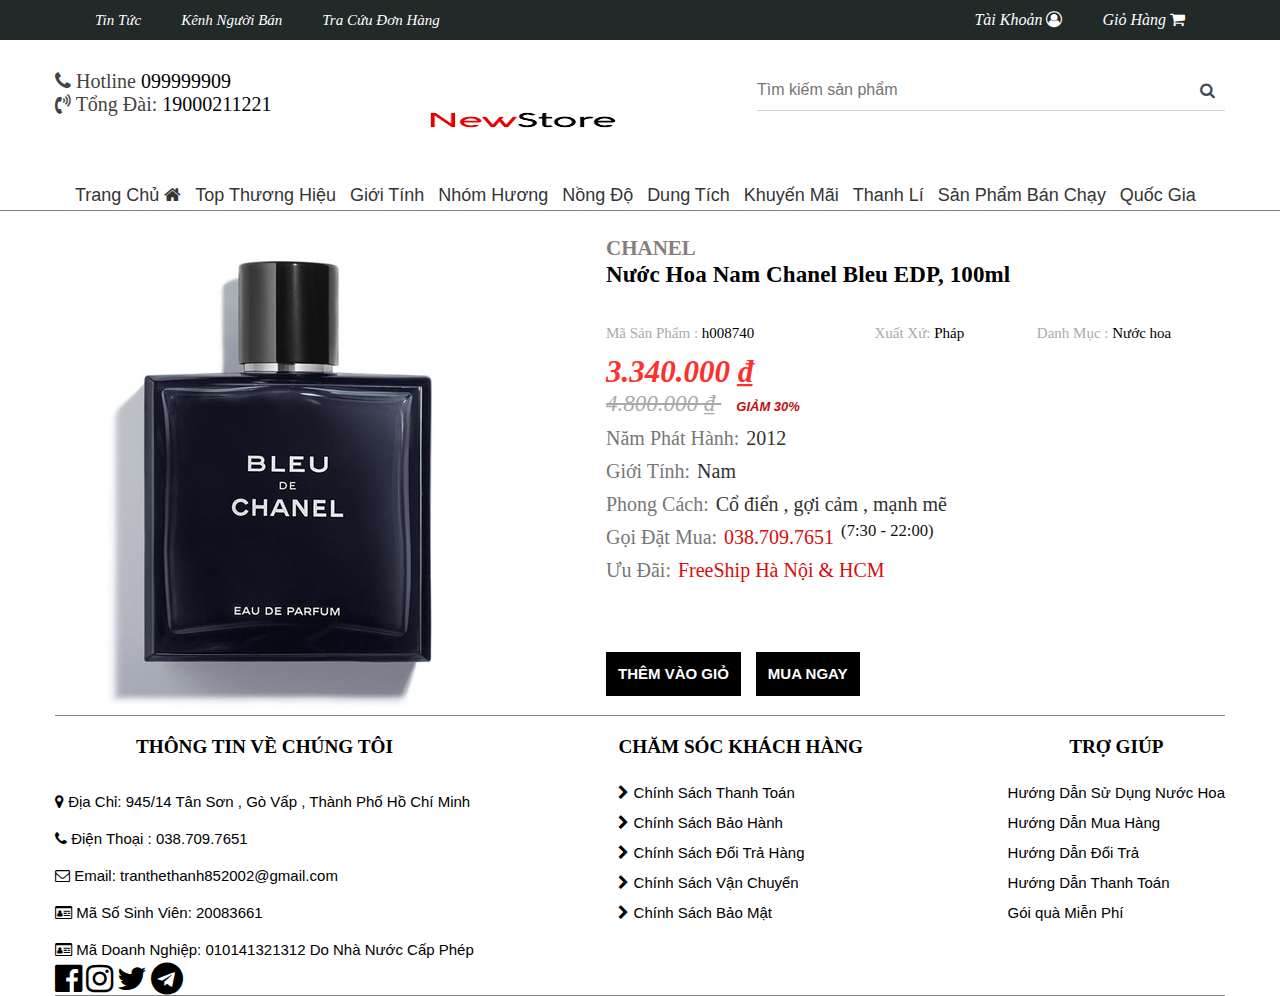
<file: DeTai33_STT_28_TranTheThanh_STT33_VoMinhToan/HTML/item4.html>
<!DOCTYPE html>
<html lang="en">
<head>
    <meta charset="UTF-8">
    <meta http-equiv="X-UA-Compatible" content="IE=edge">
    <meta name="viewport" content="width=, initial-scale=1.0">
    <link rel="stylesheet" href="../CSS/style.css">
    <link rel="stylesheet" href="../font-awesome-4.7.0/font-awesome-4.7.0/css/font-awesome.min.css">
    <title>Document</title>
</head>
<body>
    <div class="bg-top-head" >
        <div id="top-nav" class="container">
            <ul>
                <li><a href="index.html">Tin Tức</a></li>
                <li><a href="index.html">Kênh Người Bán</a></li>
                <li><a href="#">Tra Cứu Đơn Hàng</a></li>
            </ul>
            <ul>
                <li><a href="#">Tài Khoản <span class="fa fa-user-circle-o" aria-hidden="true"></span></a>
                    <ul>
                        <li><a href="dangnhap.html">Đăng Nhập</a></li>
                        <li><a href="dangky.html">Đăng Kí</a></li>
                    </ul>
                </li>
                <li><a href="index.html">Giỏ Hàng <span class="fa fa-shopping-cart" aria-hidden="true"></span></a></li>
            </ul>
         </div>
</div>
    <header id="header" class="header">
        <div id="logo" class="container">
                <div class="hotline">
                    <div>
                        <span class="fa fa-phone"></span>
                        <span> Hotline <a href="#">099999909</a></span><br>
                    </div>
                    <span class="fa fa-volume-control-phone" aria-hidden="true"></span>
                    <span>Tổng Đài: <a href="#">19000211221</a></span>
                </div>
                <a href="index.html"><img src="../IMG/logo.png" alt="" width="200px" height="100px"></a>
                <div id="search">
                    <input type="text" placeholder="Tìm kiếm sản phẩm">
                    <button  type="button" class="fa fa-search" aria-hidden="true"></button>
                </div>
        </div>
    </header>
    <nav>
        <div id="menu" class="container">
            <ul>
                <li><a href="index.html">Trang Chủ <i class="fa fa-home" aria-hidden="true"  ></i></a></li>
                <li><a href="index.html">Top Thương Hiệu</a></li>
                <li><a href="#">Giới Tính</a>
                    <ul>
                        <li><a href="nuochoanam.html">Giới Tính Nam</a></li>
                        <li><a href="nuochoanu.html">Giới Tính Nữ</a></li>
                    </ul>
                </li>
                <li><a href="index.html">Nhóm Hương</a></li>
                <li><a href="index.html">Nồng Độ</a></li>
                <li><a href="index.html">Dung Tích</a></li>
                <li><a href="Khuyenmai.html">Khuyến Mãi</a></li>
                <li><a href="index.html">Thanh Lí</a></li>
                <li><a href="index.html">Sản Phẩm Bán Chạy</a></li>
                <li><a href="index.html">Quốc Gia</a></li>
            </ul>
        </div>
    </nav>
    <div>
        <div id="product-view"> 
            <div class="container product-item">
                <img src="../IMG/15.png" alt="">
            </div>
            <div class="product-shop">
                <div class="product-info">
                    <h2>Chanel</h2>
                    <h1>Nước Hoa Nam Chanel Bleu EDP, 100ml </h1>
                    <div class="product-attr">
                        <table style="width: 100%;">
                            <tbody>
                                <tr>
                                    <td>Mã Sản Phẩm : <span>h008740</span></td>
                                    <td>Xuất Xứ: <span>Pháp</span></td>
                                    <td>Danh Mục : <span>Nước hoa</span></td>
                                </tr>
                            </tbody>
                        </table>
                    </div>
                </div>
                <div class="product-bottom">
                    <div class="price-item">
                        <span class="final-price"> 3.340.000 ₫ </span>
                        <div class="old-price">
                            <span class="show-old-price"> 4.800.000 ₫ </span>
                            <span class="discount"> Giảm 30% </span>
                        </div>
                    </div>
                    <div class="general-info">
                        <div class="attr-details-box">
                            <div class="attr-title">Năm Phát Hành:</div>
                            <div class="attr-year">2012</div>
                        </div>
                        <div class="attr-details-box">
                            <div class="attr-title">Giới Tính:</div>
                            <div class="attr-year">Nam</div>
                        </div>
                        <div class="attr-details-box">
                            <div class="attr-title">Phong Cách:</div>
                            <div class="attr-year">Cổ điển , gợi cảm , mạnh mẽ</div>
                        </div>
                        <div class="attr-details-box">
                            <div class="attr-title">Gọi Đặt Mua:</div>
                            <span class="attr-year">038.709.7651</span>
                            <small> (7:30 - 22:00)</small>
                        </div>
                        <div class="attr-details-box">
                            <div class="attr-title">Ưu Đãi:</div>
                            <span class="attr-year">FreeShip Hà Nội & HCM</span>
                        </div>
                    </div>
                    <div class="add-to-box">
                        <div class="add-to-cart">
                            <button>Thêm Vào Giỏ</button>
                        </div>
                        <div class="add-to-cart">
                            <button>Mua Ngay</button>
                        </div>
                    </div>
                </div>
            </div>
        </div>
    </div>
    <footer>
        <div class="container footer-links">
            <div class="items-footer">
                    <h2>Thông Tin Về Chúng Tôi</h2>
                <div>
                    <ul><li><p><i class="fa fa-map-marker" aria-hidden="true"></i> Địa Chỉ: 945/14 Tân Sơn , Gò Vấp , Thành Phố Hồ Chí Minh</p></li></ul>
                    <ul><li><p><i class="fa fa-phone" aria-hidden="true"></i> Điện Thoại : 038.709.7651</p></li></ul>
                    <ul><li> <p><i class="fa fa-envelope-o" aria-hidden="true"></i> Email: tranthethanh852002@gmail.com</p> </li></ul>
                    <ul><li> <p><i class="fa fa-id-card-o" aria-hidden="true"></i> Mã Số Sinh Viên: 20083661</p> </li></ul>
                    <ul><li> <p><i class="fa fa-id-card-o" aria-hidden="true"></i> Mã Doanh Nghiệp: 010141321312 Do Nhà Nước Cấp Phép</p> </li></ul>
                    <a href="#"><i class="fa fa-facebook-official fa-2x" aria-hidden="true"></i></a>
                    <a href="#"><i class="fa fa-instagram fa-2x" aria-hidden="true"></i></a>
                    <a href="#"><i class="fa fa-twitter fa-2x" aria-hidden="true"></i></a>
                    <a href="#"><i class="fa fa-telegram fa-2x" aria-hidden="true"></i></a>
                </div>
            </div>
            <div class="items-footer">
                    <h2>Chăm Sóc Khách Hàng</h2>
                <div>
                    <ul> <li> <a href="#"><i class="fa fa-chevron-right" aria-hidden="true"></i> Chính Sách Thanh Toán</a></li></ul>
                    <ul> <li> <a href="#"><i class="fa fa-chevron-right" aria-hidden="true"></i> Chính Sách Bảo Hành</a></li></ul>
                    <ul> <li> <a href="#"><i class="fa fa-chevron-right" aria-hidden="true"></i> Chính Sách Đổi Trả Hàng </a></li></ul>
                    <ul> <li> <a href="#"><i class="fa fa-chevron-right" aria-hidden="true"></i> Chính Sách Vận Chuyển</a></li></ul>
                    <ul> <li> <a href="#"><i class="fa fa-chevron-right" aria-hidden="true"></i> Chính Sách Bảo Mật</a></li></ul>
                </div>
            </div>
            <div class="items-footer">
                <h2>Trợ Giúp</h2>
                <div>
                    <ul> <li> <a href="#"> Hướng Dẫn Sử Dụng Nước Hoa</a></li></ul>
                    <ul> <li> <a href="#"> Hướng Dẫn Mua Hàng</a></li></ul>
                    <ul> <li> <a href="#"> Hướng Dẫn Đổi Trả</a></li></ul>
                    <ul> <li> <a href="#"> Hướng Dẫn Thanh Toán</a></li></ul>
                    <ul> <li> <a href="#"> Gói quà Miễn Phí</a></li></ul>
                </div>
            </div>
        </div>
    </footer>
</body>
</html>
</file>
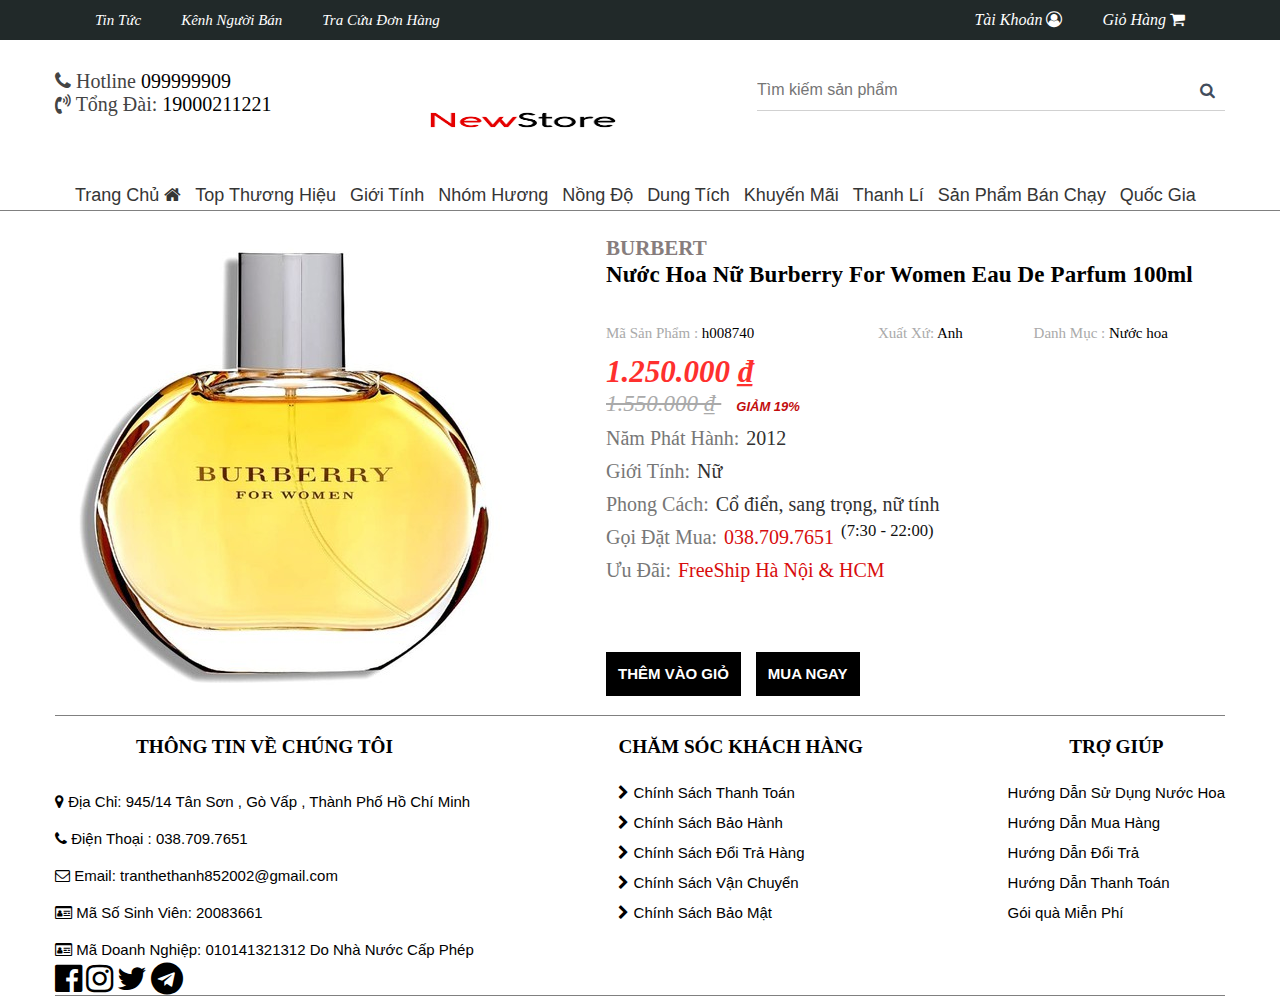
<file: DeTai33_STT_28_TranTheThanh_STT33_VoMinhToan/HTML/item5.html>
<!DOCTYPE html>
<html lang="en">
<head>
    <meta charset="UTF-8">
    <meta http-equiv="X-UA-Compatible" content="IE=edge">
    <meta name="viewport" content="width=, initial-scale=1.0">
    <link rel="stylesheet" href="../CSS/style.css">
    <link rel="stylesheet" href="../font-awesome-4.7.0/font-awesome-4.7.0/css/font-awesome.min.css">
    <title>Document</title>
</head>
<body>
    <div class="bg-top-head" >
        <div id="top-nav" class="container">
            <ul>
                <li><a href="index.html">Tin Tức</a></li>
                <li><a href="index.html">Kênh Người Bán</a></li>
                <li><a href="#">Tra Cứu Đơn Hàng</a></li>
            </ul>
            <ul>
                <li><a href="#">Tài Khoản <span class="fa fa-user-circle-o" aria-hidden="true"></span></a>
                    <ul>
                        <li><a href="dangnhap.html">Đăng Nhập</a></li>
                        <li><a href="dangky.html">Đăng Kí</a></li>
                    </ul>
                </li>
                <li><a href="index.html">Giỏ Hàng <span class="fa fa-shopping-cart" aria-hidden="true"></span></a></li>
            </ul>
         </div>
</div>
    <header id="header" class="header">
        <div id="logo" class="container">
                <div class="hotline">
                    <div>
                        <span class="fa fa-phone"></span>
                        <span> Hotline <a href="#">099999909</a></span><br>
                    </div>
                    <span class="fa fa-volume-control-phone" aria-hidden="true"></span>
                    <span>Tổng Đài: <a href="#">19000211221</a></span>
                </div>
                <a href="index.html"><img src="../IMG/logo.png" alt="" width="200px" height="100px"></a>
                <div id="search">
                    <input type="text" placeholder="Tìm kiếm sản phẩm">
                    <button  type="button" class="fa fa-search" aria-hidden="true"></button>
                </div>
        </div>
    </header>
    <nav>
        <div id="menu" class="container">
            <ul>
                <li><a href="index.html">Trang Chủ <i class="fa fa-home" aria-hidden="true"  ></i></a></li>
                <li><a href="index.html">Top Thương Hiệu</a></li>
                <li><a href="#">Giới Tính</a>
                    <ul>
                        <li><a href="nuochoanam.html">Giới Tính Nam</a></li>
                        <li><a href="nuochoanu.html">Giới Tính Nữ</a></li>
                    </ul>
                </li>
                <li><a href="index.html">Nhóm Hương</a></li>
                <li><a href="index.html">Nồng Độ</a></li>
                <li><a href="index.html">Dung Tích</a></li>
                <li><a href="Khuyenmai.html">Khuyến Mãi</a></li>
                <li><a href="index.html">Thanh Lí</a></li>
                <li><a href="index.html">Sản Phẩm Bán Chạy</a></li>
                <li><a href="index.html">Quốc Gia</a></li>
            </ul>
        </div>
    </nav>
    <div>
        <div id="product-view"> 
            <div class="container product-item">
                <img src="../IMG/21.png" alt="">
            </div>
            <div class="product-shop">
                <div class="product-info">
                    <h2>Burbert </h2>
                    <h1>Nước Hoa Nữ Burberry For Women Eau De Parfum 100ml</h1>
                    <div class="product-attr">
                        <table style="width: 100%;">
                            <tbody>
                                <tr>
                                    <td>Mã Sản Phẩm : <span>h008740</span></td>
                                    <td>Xuất Xứ: <span>Anh</span></td>
                                    <td>Danh Mục : <span>Nước hoa</span></td>
                                </tr>
                            </tbody>
                        </table>
                    </div>
                </div>
                <div class="product-bottom">
                    <div class="price-item">
                        <span class="final-price"> 1.250.000 ₫ </span>
                        <div class="old-price">
                            <span class="show-old-price"> 1.550.000 ₫ </span>
                            <span class="discount"> Giảm 19% </span>
                        </div>
                    </div>
                    <div class="general-info">
                        <div class="attr-details-box">
                            <div class="attr-title">Năm Phát Hành:</div>
                            <div class="attr-year">2012</div>
                        </div>
                        <div class="attr-details-box">
                            <div class="attr-title">Giới Tính:</div>
                            <div class="attr-year">Nữ</div>
                        </div>
                        <div class="attr-details-box">
                            <div class="attr-title">Phong Cách:</div>
                            <div class="attr-year">Cổ điển, sang trọng, nữ tính</div>
                        </div>
                        <div class="attr-details-box">
                            <div class="attr-title">Gọi Đặt Mua:</div>
                            <span class="attr-year">038.709.7651</span>
                            <small> (7:30 - 22:00)</small>
                        </div>
                        <div class="attr-details-box">
                            <div class="attr-title">Ưu Đãi:</div>
                            <span class="attr-year">FreeShip Hà Nội & HCM</span>
                        </div>
                    </div>
                    <div class="add-to-box">
                        <div class="add-to-cart">
                            <button>Thêm Vào Giỏ</button>
                        </div>
                        <div class="add-to-cart">
                            <button>Mua Ngay</button>
                        </div>
                    </div>
                </div>
            </div>
        </div>
    </div>
    <footer>
        <div class="container footer-links">
            <div class="items-footer">
                    <h2>Thông Tin Về Chúng Tôi</h2>
                <div>
                    <ul><li><p><i class="fa fa-map-marker" aria-hidden="true"></i> Địa Chỉ: 945/14 Tân Sơn , Gò Vấp , Thành Phố Hồ Chí Minh</p></li></ul>
                    <ul><li><p><i class="fa fa-phone" aria-hidden="true"></i> Điện Thoại : 038.709.7651</p></li></ul>
                    <ul><li> <p><i class="fa fa-envelope-o" aria-hidden="true"></i> Email: tranthethanh852002@gmail.com</p> </li></ul>
                    <ul><li> <p><i class="fa fa-id-card-o" aria-hidden="true"></i> Mã Số Sinh Viên: 20083661</p> </li></ul>
                    <ul><li> <p><i class="fa fa-id-card-o" aria-hidden="true"></i> Mã Doanh Nghiệp: 010141321312 Do Nhà Nước Cấp Phép</p> </li></ul>
                    <a href="#"><i class="fa fa-facebook-official fa-2x" aria-hidden="true"></i></a>
                    <a href="#"><i class="fa fa-instagram fa-2x" aria-hidden="true"></i></a>
                    <a href="#"><i class="fa fa-twitter fa-2x" aria-hidden="true"></i></a>
                    <a href="#"><i class="fa fa-telegram fa-2x" aria-hidden="true"></i></a>
                </div>
            </div>
            <div class="items-footer">
                    <h2>Chăm Sóc Khách Hàng</h2>
                <div>
                    <ul> <li> <a href="#"><i class="fa fa-chevron-right" aria-hidden="true"></i> Chính Sách Thanh Toán</a></li></ul>
                    <ul> <li> <a href="#"><i class="fa fa-chevron-right" aria-hidden="true"></i> Chính Sách Bảo Hành</a></li></ul>
                    <ul> <li> <a href="#"><i class="fa fa-chevron-right" aria-hidden="true"></i> Chính Sách Đổi Trả Hàng </a></li></ul>
                    <ul> <li> <a href="#"><i class="fa fa-chevron-right" aria-hidden="true"></i> Chính Sách Vận Chuyển</a></li></ul>
                    <ul> <li> <a href="#"><i class="fa fa-chevron-right" aria-hidden="true"></i> Chính Sách Bảo Mật</a></li></ul>
                </div>
            </div>
            <div class="items-footer">
                <h2>Trợ Giúp</h2>
                <div>
                    <ul> <li> <a href="#"> Hướng Dẫn Sử Dụng Nước Hoa</a></li></ul>
                    <ul> <li> <a href="#"> Hướng Dẫn Mua Hàng</a></li></ul>
                    <ul> <li> <a href="#"> Hướng Dẫn Đổi Trả</a></li></ul>
                    <ul> <li> <a href="#"> Hướng Dẫn Thanh Toán</a></li></ul>
                    <ul> <li> <a href="#"> Gói quà Miễn Phí</a></li></ul>
                </div>
            </div>
        </div>
    </footer>
</body>
</html>
</file>
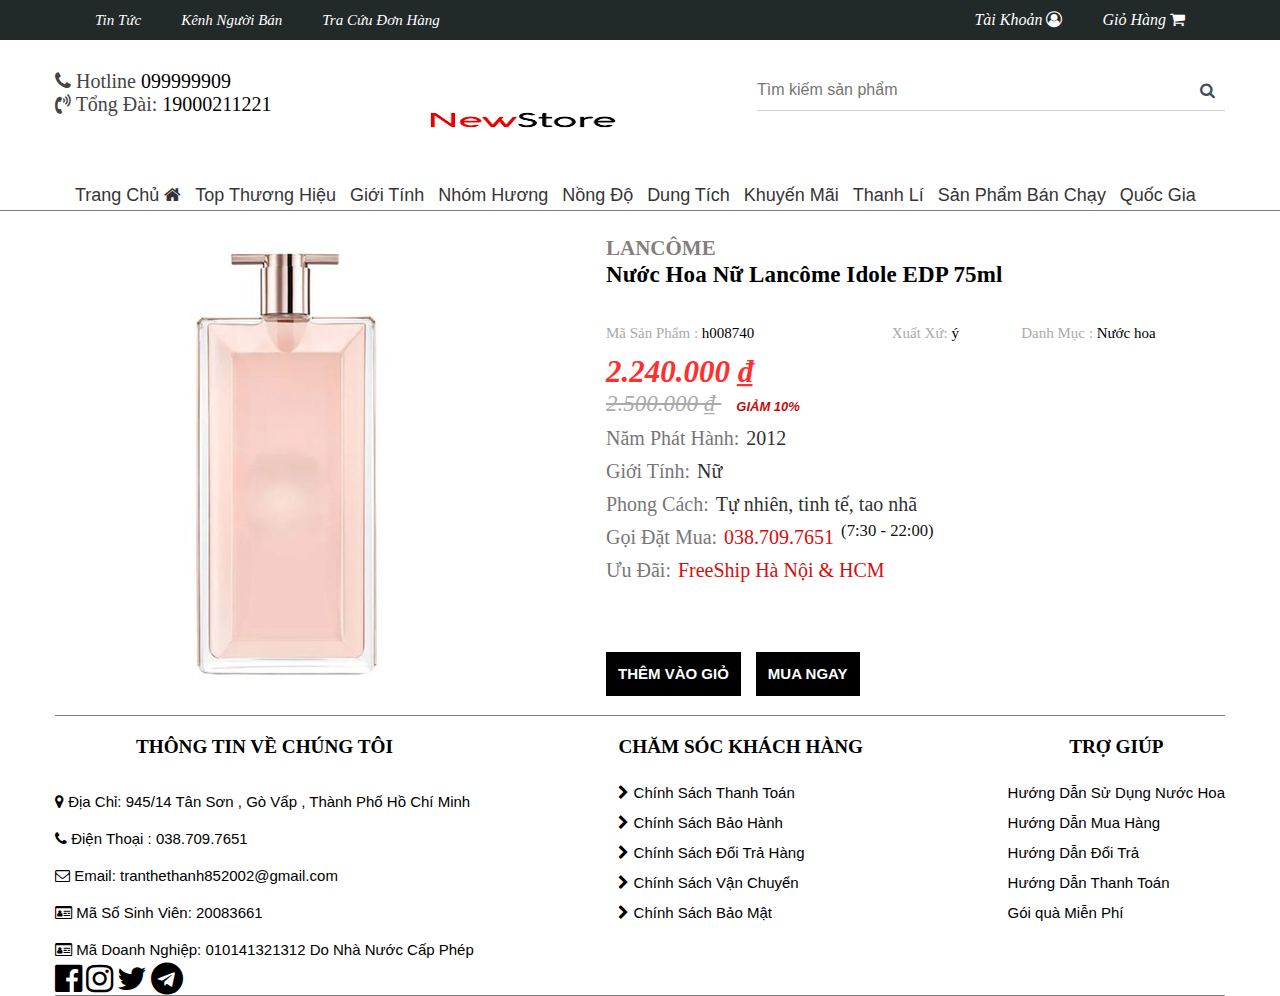
<file: DeTai33_STT_28_TranTheThanh_STT33_VoMinhToan/HTML/item6.html>
<!DOCTYPE html>
<html lang="en">
<head>
    <meta charset="UTF-8">
    <meta http-equiv="X-UA-Compatible" content="IE=edge">
    <meta name="viewport" content="width=, initial-scale=1.0">
    <link rel="stylesheet" href="../CSS/style.css">
    <link rel="stylesheet" href="../font-awesome-4.7.0/font-awesome-4.7.0/css/font-awesome.min.css">
    <title>Document</title>
</head>
<body>
    <div class="bg-top-head" >
        <div id="top-nav" class="container">
            <ul>
                <li><a href="index.html">Tin Tức</a></li>
                <li><a href="index.html">Kênh Người Bán</a></li>
                <li><a href="#">Tra Cứu Đơn Hàng</a></li>
            </ul>
            <ul>
                <li><a href="#">Tài Khoản <span class="fa fa-user-circle-o" aria-hidden="true"></span></a>
                    <ul>
                        <li><a href="dangnhap.html">Đăng Nhập</a></li>
                        <li><a href="dangky.html">Đăng Kí</a></li>
                    </ul>
                </li>
                <li><a href="index.html">Giỏ Hàng <span class="fa fa-shopping-cart" aria-hidden="true"></span></a></li>
            </ul>
         </div>
</div>
    <header id="header" class="header">
        <div id="logo" class="container">
                <div class="hotline">
                    <div>
                        <span class="fa fa-phone"></span>
                        <span> Hotline <a href="#">099999909</a></span><br>
                    </div>
                    <span class="fa fa-volume-control-phone" aria-hidden="true"></span>
                    <span>Tổng Đài: <a href="#">19000211221</a></span>
                </div>
                <a href="index.html"><img src="../IMG/logo.png" alt="" width="200px" height="100px"></a>
                <div id="search">
                    <input type="text" placeholder="Tìm kiếm sản phẩm">
                    <button  type="button" class="fa fa-search" aria-hidden="true"></button>
                </div>
        </div>
    </header>
    <nav>
        <div id="menu" class="container">
            <ul>
                <li><a href="index.html">Trang Chủ <i class="fa fa-home" aria-hidden="true"  ></i></a></li>
                <li><a href="index.html">Top Thương Hiệu</a></li>
                <li><a href="#">Giới Tính</a>
                    <ul>
                        <li><a href="nuochoanam.html">Giới Tính Nam</a></li>
                        <li><a href="nuochoanu.html">Giới Tính Nữ</a></li>
                    </ul>
                </li>
                <li><a href="index.html">Nhóm Hương</a></li>
                <li><a href="index.html">Nồng Độ</a></li>
                <li><a href="index.html">Dung Tích</a></li>
                <li><a href="Khuyenmai.html">Khuyến Mãi</a></li>
                <li><a href="index.html">Thanh Lí</a></li>
                <li><a href="index.html">Sản Phẩm Bán Chạy</a></li>
                <li><a href="index.html">Quốc Gia</a></li>
            </ul>
        </div>
    </nav>
    <div>
        <div id="product-view"> 
            <div class="container product-item">
                <img src="../IMG/22.png" alt="">
            </div>
            <div class="product-shop">
                <div class="product-info">
                    <h2>LANCÔME</h2>
                    <h1>Nước Hoa Nữ Lancôme Idole EDP 75ml </h1>
                    <div class="product-attr">
                        <table style="width: 100%;">
                            <tbody>
                                <tr>
                                    <td>Mã Sản Phẩm : <span>h008740</span></td>
                                    <td>Xuất Xứ: <span>ý</span></td>
                                    <td>Danh Mục : <span>Nước hoa</span></td>
                                </tr>
                            </tbody>
                        </table>
                    </div>
                </div>
                <div class="product-bottom">
                    <div class="price-item">
                        <span class="final-price"> 2.240.000 ₫ </span>
                        <div class="old-price">
                            <span class="show-old-price">2.500.000 ₫ </span>
                            <span class="discount"> Giảm 10% </span>
                        </div>
                    </div>
                    <div class="general-info">
                        <div class="attr-details-box">
                            <div class="attr-title">Năm Phát Hành:</div>
                            <div class="attr-year">2012</div>
                        </div>
                        <div class="attr-details-box">
                            <div class="attr-title">Giới Tính:</div>
                            <div class="attr-year">Nữ</div>
                        </div>
                        <div class="attr-details-box">
                            <div class="attr-title">Phong Cách:</div>
                            <div class="attr-year">Tự nhiên, tinh tế, tao nhã</div>
                        </div>
                        <div class="attr-details-box">
                            <div class="attr-title">Gọi Đặt Mua:</div>
                            <span class="attr-year">038.709.7651</span>
                            <small> (7:30 - 22:00)</small>
                        </div>
                        <div class="attr-details-box">
                            <div class="attr-title">Ưu Đãi:</div>
                            <span class="attr-year">FreeShip Hà Nội & HCM</span>
                        </div>
                    </div>
                    <div class="add-to-box">
                        <div class="add-to-cart">
                            <button>Thêm Vào Giỏ</button>
                        </div>
                        <div class="add-to-cart">
                            <button>Mua Ngay</button>
                        </div>
                    </div>
                </div>
            </div>
        </div>
    </div>
    <footer>
        <div class="container footer-links">
            <div class="items-footer">
                    <h2>Thông Tin Về Chúng Tôi</h2>
                <div>
                    <ul><li><p><i class="fa fa-map-marker" aria-hidden="true"></i> Địa Chỉ: 945/14 Tân Sơn , Gò Vấp , Thành Phố Hồ Chí Minh</p></li></ul>
                    <ul><li><p><i class="fa fa-phone" aria-hidden="true"></i> Điện Thoại : 038.709.7651</p></li></ul>
                    <ul><li> <p><i class="fa fa-envelope-o" aria-hidden="true"></i> Email: tranthethanh852002@gmail.com</p> </li></ul>
                    <ul><li> <p><i class="fa fa-id-card-o" aria-hidden="true"></i> Mã Số Sinh Viên: 20083661</p> </li></ul>
                    <ul><li> <p><i class="fa fa-id-card-o" aria-hidden="true"></i> Mã Doanh Nghiệp: 010141321312 Do Nhà Nước Cấp Phép</p> </li></ul>
                    <a href="#"><i class="fa fa-facebook-official fa-2x" aria-hidden="true"></i></a>
                    <a href="#"><i class="fa fa-instagram fa-2x" aria-hidden="true"></i></a>
                    <a href="#"><i class="fa fa-twitter fa-2x" aria-hidden="true"></i></a>
                    <a href="#"><i class="fa fa-telegram fa-2x" aria-hidden="true"></i></a>
                </div>
            </div>
            <div class="items-footer">
                    <h2>Chăm Sóc Khách Hàng</h2>
                <div>
                    <ul> <li> <a href="#"><i class="fa fa-chevron-right" aria-hidden="true"></i> Chính Sách Thanh Toán</a></li></ul>
                    <ul> <li> <a href="#"><i class="fa fa-chevron-right" aria-hidden="true"></i> Chính Sách Bảo Hành</a></li></ul>
                    <ul> <li> <a href="#"><i class="fa fa-chevron-right" aria-hidden="true"></i> Chính Sách Đổi Trả Hàng </a></li></ul>
                    <ul> <li> <a href="#"><i class="fa fa-chevron-right" aria-hidden="true"></i> Chính Sách Vận Chuyển</a></li></ul>
                    <ul> <li> <a href="#"><i class="fa fa-chevron-right" aria-hidden="true"></i> Chính Sách Bảo Mật</a></li></ul>
                </div>
            </div>
            <div class="items-footer">
                <h2>Trợ Giúp</h2>
                <div>
                    <ul> <li> <a href="#"> Hướng Dẫn Sử Dụng Nước Hoa</a></li></ul>
                    <ul> <li> <a href="#"> Hướng Dẫn Mua Hàng</a></li></ul>
                    <ul> <li> <a href="#"> Hướng Dẫn Đổi Trả</a></li></ul>
                    <ul> <li> <a href="#"> Hướng Dẫn Thanh Toán</a></li></ul>
                    <ul> <li> <a href="#"> Gói quà Miễn Phí</a></li></ul>
                </div>
            </div>
        </div>
    </footer>
</body>
</html>
</file>
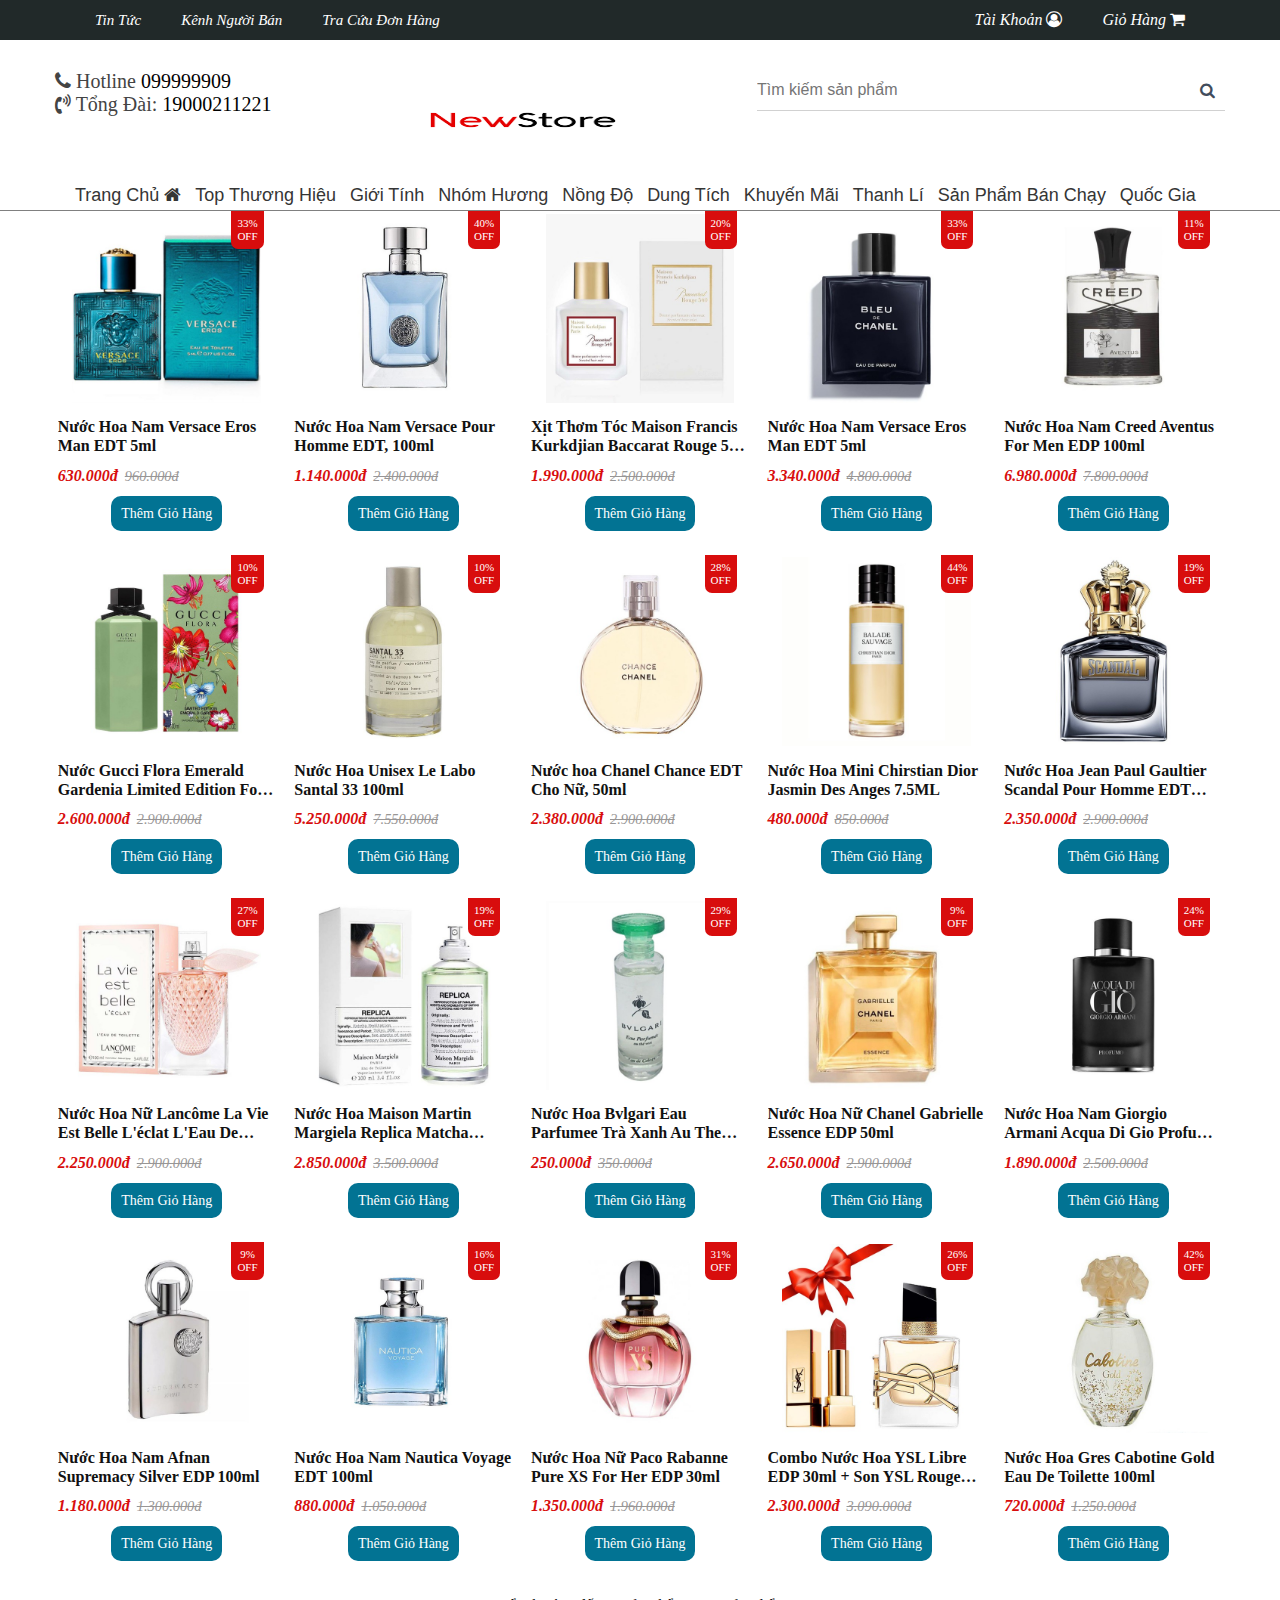
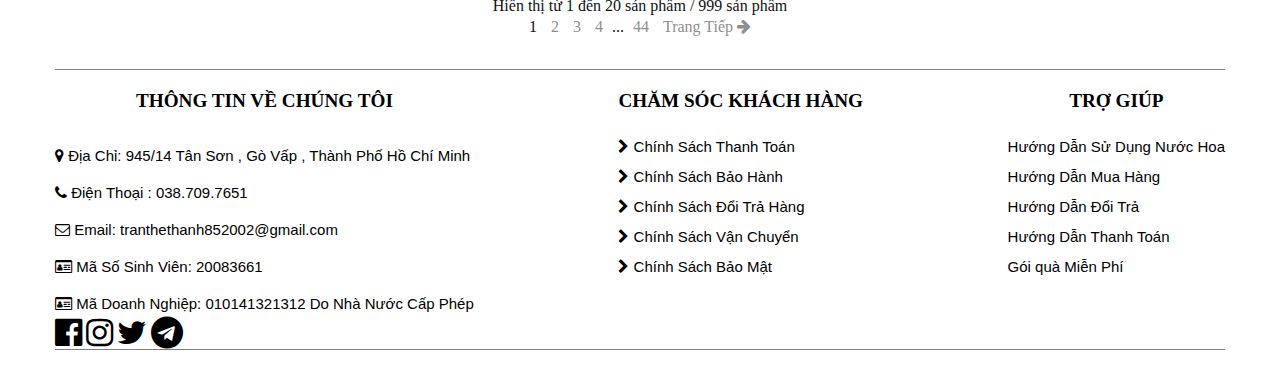
<file: DeTai33_STT_28_TranTheThanh_STT33_VoMinhToan/HTML/Khuyenmai.html>
<!DOCTYPE html>
<html lang="en">
<head>
    <meta charset="UTF-8">
    <meta http-equiv="X-UA-Compatible" content="IE=edge">
    <meta name="viewport" content="width=, initial-scale=1.0">
    <link rel="stylesheet" href="../CSS/style.css">
    <link rel="stylesheet" href="../font-awesome-4.7.0/font-awesome-4.7.0/css/font-awesome.min.css">
    <title>Khuyến Mãi</title>
</head>
<body>
    <div class="bg-top-head" >
        <div id="top-nav" class="container">
            <ul>
                <li><a href="index.html">Tin Tức</a></li>
                <li><a href="index.html">Kênh Người Bán</a></li>
                <li><a href="#">Tra Cứu Đơn Hàng</a></li>
            </ul>
            <ul>
                <li><a href="#">Tài Khoản <span class="fa fa-user-circle-o" aria-hidden="true"></span></a>
                    <ul>
                        <li><a href="dangnhap.html">Đăng Nhập</a></li>
                        <li><a href="dangky.html">Đăng Kí</a></li>
                    </ul>
                </li>
                <li><a href="index.html">Giỏ Hàng <span class="fa fa-shopping-cart" aria-hidden="true"></span></a></li>
            </ul>
         </div>
</div>
    <header id="header" class="header">
        <div id="logo" class="container">
                <div class="hotline">
                    <div>
                        <span class="fa fa-phone"></span>
                        <span> Hotline <a href="#">099999909</a></span><br>
                    </div>
                    <span class="fa fa-volume-control-phone" aria-hidden="true"></span>
                    <span>Tổng Đài: <a href="#">19000211221</a></span>
                </div>
                <a href="index.html"><img src="../IMG/logo.png" alt="" width="200px" height="100px"></a>
                <div id="search">
                    <input type="text" placeholder="Tìm kiếm sản phẩm">
                    <button  type="button" class="fa fa-search" aria-hidden="true"></button>
                </div>
        </div>
    </header>
    <nav>
        <div id="menu" class="container">
            <ul>
                <li><a href="index.html">Trang Chủ <i class="fa fa-home" aria-hidden="true"  ></i></a></li>
                <li><a href="index.html">Top Thương Hiệu</a></li>
                <li><a href="#">Giới Tính</a>
                    <ul>
                        <li><a href="nuochoanam.html">Giới Tính Nam</a></li>
                        <li><a href="nuochoanu.html">Giới Tính Nữ</a></li>
                    </ul>
                </li>
                <li><a href="index.html">Nhóm Hương</a></li>
                <li><a href="index.html">Nồng Độ</a></li>
                <li><a href="index.html">Dung Tích</a></li>
                <li><a href="Khuyenmai.html">Khuyến Mãi</a></li>
                <li><a href="index.html">Thanh Lí</a></li>
                <li><a href="index.html">Sản Phẩm Bán Chạy</a></li>
                <li><a href="index.html">Quốc Gia</a></li>
            </ul>
        </div>
    </nav>
    <section>
        <div class="container">
            <div id="items">
                <a href="item1.html" class="img-items">
                    <div> <img src="../IMG/2.png" alt=""></div>
                    <span class="percent-off"> 
                        <span>33%</span>
                        <span>OFF</span>
                    </span>
                    <h3>Nước Hoa Nam Versace Eros Man EDT 5ml</h3>
                </a>
                <div class="items-price">
                    <div class="new-price">
                        630.000đ
                    </div>
                    <div class="sale-price">
                        960.000đ
                    </div>
                </div>
                <div class="buy">
                    <a href="#">Thêm Giỏ Hàng</a>
                </div>
            </div>
            <div id="items">
                <a href="item2.html" class="img-items">
                    <div> <img src="../IMG/3.png" alt=""></div>
                    <span class="percent-off"> 
                        <span>40%</span>
                        <span>OFF</span>
                    </span>
                    <h3>Nước Hoa Nam Versace Pour Homme EDT, 100ml</h3>
                </a>
                <div class="items-price">
                    <div class="new-price">
                        1.140.000đ
                    </div>
                    <div class="sale-price">
                        2.400.000đ
                    </div>
                </div>
                <div class="buy">
                    <a href="#">Thêm Giỏ Hàng</a>
                </div>
            </div>
            <div id="items">
                <a href="item3.html" class="img-items" >
                    <div> <img src="../IMG/4.png" alt=""></div>
                    <span class="percent-off"> 
                        <span>20%</span>
                        <span>OFF</span>
                    </span>
                    <h3> Xịt Thơm Tóc Maison Francis Kurkdjian Baccarat Rouge 540 Hair Mist 70ml </h3>
                </a>
                <div class="items-price">
                    <div class="new-price">
                        1.990.000đ
                    </div>
                    <div class="sale-price">
                        2.500.000đ
                    </div>
                </div>
                <div class="buy">
                    <a href="#">Thêm Giỏ Hàng</a>
                </div>
            </div>
            <div id="items">
                <a href="item4.html" class="img-items">
                    <div> <img src="../IMG/15.png" alt=""></div>
                    <span class="percent-off"> 
                        <span>33%</span>
                        <span>OFF</span>
                    </span>
                    <h3>Nước Hoa Nam Versace Eros Man EDT 5ml</h3>
                </a>
                <div class="items-price">
                    <div class="new-price">
                        3.340.000đ
                    </div>
                    <div class="sale-price">
                        4.800.000đ
                    </div>
                </div>
                <div class="buy">
                    <a href="#">Thêm Giỏ Hàng</a>
                </div>
            </div>
            <div id="items">
                <a href="#" class="img-items">
                    <div> <img src="../IMG/5.png" alt=""></div>
                    <span class="percent-off"> 
                        <span>11%</span>
                        <span>OFF</span>
                    </span>
                    <h3> Nước Hoa Nam Creed Aventus For Men EDP 100ml </h3>
                </a>
                <div class="items-price">
                    <div class="new-price">
                        6.980.000đ
                    </div>
                    <div class="sale-price">
                        7.800.000đ
                    </div>
                </div>
                <div class="buy">
                    <a href="#">Thêm Giỏ Hàng</a>
                </div>
            </div>
            <div id="items">
                <a href="#" class="img-items">
                    <div> <img src="../IMG/7.png" alt=""></div>
                    <span class="percent-off"> 
                        <span>10%</span>
                        <span>OFF</span>
                    </span>
                    <h3>  Nước Gucci Flora Emerald Gardenia Limited Edition For Woman 100ml </h3>
                </a>
                <div class="items-price">
                    <div class="new-price">
                        2.600.000đ
                    </div>
                    <div class="sale-price">
                        2.900.000đ
                    </div>
                </div>
                <div class="buy">
                    <a href="#">Thêm Giỏ Hàng</a>
                </div>
            </div>
            <div id="items" class="img-items">
                <a href="#">
                    <div> <img src="../IMG/9.png" alt=""></div>
                    <span class="percent-off"> 
                        <span>10%</span>
                        <span>OFF</span>
                    </span>
                    <h3>  Nước Hoa Unisex Le Labo Santal 33 100ml  </h3>
                </a>
                <div class="items-price">
                    <div class="new-price">
                        5.250.000đ
                    </div>
                    <div class="sale-price">
                        7.550.000đ
                    </div>
                </div>
                <div class="buy">
                    <a href="#">Thêm Giỏ Hàng</a>
                </div>
            </div>
            <div id="items">
                <a href="#" class="img-items">
                    <div> <img src="../IMG/20.png" alt=""></div>
                    <span class="percent-off"> 
                        <span>28%</span>
                        <span>OFF</span>
                    </span>
                    <h3>Nước hoa Chanel Chance EDT Cho Nữ, 50ml </h3>
                </a>
                <div class="items-price">
                    <div class="new-price">
                        2.380.000đ
                    </div>
                    <div class="sale-price">
                        2.900.000đ
                    </div>
                </div>
                <div class="buy">
                    <a href="#">Thêm Giỏ Hàng</a>
                </div>
            </div>
            <div id="items">
                <a href="#" class="img-items">
                    <div> <img src="../IMG/10.png" alt=""></div>
                    <span class="percent-off"> 
                        <span>44%</span>
                        <span>OFF</span>
                    </span>
                    <h3> Nước Hoa Mini Chirstian Dior Jasmin Des Anges 7.5ML  </h3>
                </a>
                <div class="items-price">
                    <div class="new-price">
                        480.000đ
                    </div>
                    <div class="sale-price">
                        850.000đ
                    </div>
                </div>
                <div class="buy">
                    <a href="#">Thêm Giỏ Hàng</a>
                </div>
            </div>
            <div id="items">
                <a href="#" class="img-items">
                    <div> <img src="../IMG/17.png" alt=""></div>
                    <span class="percent-off"> 
                        <span>19%</span>
                        <span>OFF</span>
                    </span>
                    <h3> Nước Hoa Jean Paul Gaultier Scandal Pour Homme EDT 100ml </h3>
                </a>
                <div class="items-price">
                    <div class="new-price">
                        2.350.000đ
                    </div>
                    <div class="sale-price">
                        2.900.000đ
                    </div>
                </div>
                <div class="buy">
                    <a href="#">Thêm Giỏ Hàng</a>
                </div>
            </div>
            <div id="items">
                <a href="#" class="img-items">
                    <div> <img src="../IMG/1.png" alt=""></div>
                    <span class="percent-off"> 
                        <span>27%</span>
                        <span>OFF</span>
                    </span>
                    <h3> Nước Hoa Nữ Lancôme La Vie Est Belle L'éclat L'Eau De Toilette 100ml  </h3>
                </a>
                <div class="items-price">
                    <div class="new-price">
                        2.250.000đ
                    </div>
                    <div class="sale-price">
                        2.900.000đ
                    </div>
                </div>
                <div class="buy">
                    <a href="#">Thêm Giỏ Hàng</a>
                </div>
            </div>
            <div id="items">
                <a href="#" class="img-items">
                    <div> <img src="../IMG/6.png" alt=""></div>
                    <span class="percent-off"> 
                        <span>19%</span>
                        <span>OFF</span>
                    </span>
                    <h3> Nước Hoa Maison Martin Margiela Replica Matcha Meditation 100ml  </h3>
                </a>
                <div class="items-price">
                    <div class="new-price">
                        2.850.000đ
                    </div>
                    <div class="sale-price">
                        3.500.000đ
                    </div>
                </div>
                <div class="buy">
                    <a href="#">Thêm Giỏ Hàng</a>
                </div>
            </div>
            <div id="items">
                <a href="#" class="img-items">
                    <div> <img src="../IMG/8.png" alt=""></div>
                    <span class="percent-off"> 
                        <span>29%</span>
                        <span>OFF</span>
                    </span>
                    <h3> Nước Hoa Bvlgari Eau Parfumee Trà Xanh Au The Vert 5ml  </h3>
                </a>
                <div class="items-price">
                    <div class="new-price">
                        250.000đ
                    </div>
                    <div class="sale-price">
                        350.000đ
                    </div>
                </div>
                <div class="buy">
                    <a href="#">Thêm Giỏ Hàng</a>
                </div>
            </div>
            <div id="items">
                <a href="#" class="img-items">
                    <div> <img src="../IMG/11.png" alt=""></div>
                    <span class="percent-off"> 
                        <span>9%</span>
                        <span>OFF</span>
                    </span>
                    <h3> Nước Hoa Nữ Chanel Gabrielle Essence EDP 50ml </h3>
                </a>
                <div class="items-price">
                    <div class="new-price">
                        2.650.000đ
                    </div>
                    <div class="sale-price">
                        2.900.000đ
                    </div>
                </div>
                <div class="buy">
                    <a href="#">Thêm Giỏ Hàng</a>
                </div>
            </div>
            <div id="items">
                <a href="#" class="img-items">
                    <div> <img src="../IMG/12.png" alt=""></div>
                    <span class="percent-off"> 
                        <span>24%</span>
                        <span>OFF</span>
                    </span>
                    <h3>  Nước Hoa Nam Giorgio Armani Acqua Di Gio Profumo Pour Homme EDP 75ml </h3>
                </a>
                <div class="items-price">
                    <div class="new-price">
                        1.890.000đ
                    </div>
                    <div class="sale-price">
                        2.500.000đ
                    </div>
                </div>
                <div class="buy">
                    <a href="#">Thêm Giỏ Hàng</a>
                </div>
            </div>
            <div id="items">
                <a href="#" class="img-items">
                    <div> <img src="../IMG/13.png" alt=""></div>
                    <span class="percent-off"> 
                        <span>9%</span>
                        <span>OFF</span>
                    </span>
                    <h3>  Nước Hoa Nam Afnan Supremacy Silver EDP 100ml </h3>
                </a>
                <div class="items-price">
                    <div class="new-price">
                        1.180.000đ
                    </div>
                    <div class="sale-price">
                        1.300.000đ
                    </div>
                </div>
                <div class="buy">
                    <a href="#">Thêm Giỏ Hàng</a>
                </div>
            </div>
            <div id="items">
                <a href="#" class="img-items">
                    <div> <img src="../IMG/14.png" alt=""></div>
                    <span class="percent-off"> 
                        <span>16%</span>
                        <span>OFF</span>
                    </span>
                    <h3> Nước Hoa Nam Nautica Voyage EDT 100ml </h3>
                </a>
                <div class="items-price">
                    <div class="new-price">
                        880.000đ
                    </div>
                    <div class="sale-price">
                        1.050.000đ
                    </div>
                </div>
                <div class="buy">
                    <a href="#">Thêm Giỏ Hàng</a>
                </div>
            </div>
            <div id="items">
                <a href="#" class="img-items">
                    <div> <img src="../IMG/16.png" alt=""></div>
                    <span class="percent-off"> 
                        <span>31%</span>
                        <span>OFF</span>
                    </span>
                    <h3> Nước Hoa Nữ Paco Rabanne Pure XS For Her EDP 30ml  </h3>
                </a>
                <div class="items-price">
                    <div class="new-price">
                        1.350.000đ
                    </div>
                    <div class="sale-price">
                        1.960.000đ
                    </div>
                </div>
                <div class="buy">
                    <a href="#">Thêm Giỏ Hàng</a>
                </div>
            </div>
            <div id="items">
                <a href="#" class="img-items">
                    <div> <img src="../IMG/18.png" alt=""></div>
                    <span class="percent-off"> 
                        <span>26%</span>
                        <span>OFF</span>
                    </span>
                    <h3> Combo Nước Hoa YSL Libre EDP 30ml + Son YSL Rouge Collection 1966 Màu Đỏ Gạch   </h3>
                </a>
                <div class="items-price">
                    <div class="new-price">
                        2.300.000đ
                    </div>
                    <div class="sale-price">
                        3.090.000đ
                    </div>
                </div>
                <div class="buy">
                    <a href="#">Thêm Giỏ Hàng</a>
                </div>
            </div>
            <div id="items">
                <a href="#" class="img-items">
                    <div> <img src="../IMG/19.png" alt=""></div>
                    <span class="percent-off"> 
                        <span>42%</span>
                        <span>OFF</span>
                    </span>
                    <h3>  Nước Hoa Gres Cabotine Gold Eau De Toilette 100ml </h3>
                </a>
                <div class="items-price">
                    <div class="new-price">
                        720.000đ
                    </div>
                    <div class="sale-price">
                        1.250.000đ
                    </div>
                </div>
                <div class="buy">
                    <a href="#">Thêm Giỏ Hàng</a>
                </div>
            </div>
        </div>
        <div id="wrapper">
            <div> Hiển thị từ 1 đến 20 sản phẩm / 999 sản phẩm</div>
            <ol>
                <li>1</li>
                <li> <a href="khuyenmai.html">2</a></li>
                <li> <a href="nuochoanam.html">3</a></li>
                <li> <a href="nuochoanu.html">4</a></li>
                <span>...</span>
                <li> <a href="index.html">44</a></li>
                <li> <a href="index.html">Trang Tiếp <i class="fa fa-arrow-right" aria-hidden="true"></i>
                </a></li>
            </ol>
        </div>
    </section>
    <footer>
        <div class="container footer-links">
            <div class="items-footer">
                    <h2>Thông Tin Về Chúng Tôi</h2>
                <div>
                    <ul><li><p><i class="fa fa-map-marker" aria-hidden="true"></i> Địa Chỉ: 945/14 Tân Sơn , Gò Vấp , Thành Phố Hồ Chí Minh</p></li></ul>
                    <ul><li><p><i class="fa fa-phone" aria-hidden="true"></i> Điện Thoại : 038.709.7651</p></li></ul>
                    <ul><li> <p><i class="fa fa-envelope-o" aria-hidden="true"></i> Email: tranthethanh852002@gmail.com</p> </li></ul>
                    <ul><li> <p><i class="fa fa-id-card-o" aria-hidden="true"></i> Mã Số Sinh Viên: 20083661</p> </li></ul>
                    <ul><li> <p><i class="fa fa-id-card-o" aria-hidden="true"></i> Mã Doanh Nghiệp: 010141321312 Do Nhà Nước Cấp Phép</p> </li></ul>
                    <a href="#"><i class="fa fa-facebook-official fa-2x" aria-hidden="true"></i></a>
                    <a href="#"><i class="fa fa-instagram fa-2x" aria-hidden="true"></i></a>
                    <a href="#"><i class="fa fa-twitter fa-2x" aria-hidden="true"></i></a>
                    <a href="#"><i class="fa fa-telegram fa-2x" aria-hidden="true"></i></a>
                </div>
            </div>
            <div class="items-footer">
                    <h2>Chăm Sóc Khách Hàng</h2>
                <div>
                    <ul> <li> <a href="#"><i class="fa fa-chevron-right" aria-hidden="true"></i> Chính Sách Thanh Toán</a></li></ul>
                    <ul> <li> <a href="#"><i class="fa fa-chevron-right" aria-hidden="true"></i> Chính Sách Bảo Hành</a></li></ul>
                    <ul> <li> <a href="#"><i class="fa fa-chevron-right" aria-hidden="true"></i> Chính Sách Đổi Trả Hàng </a></li></ul>
                    <ul> <li> <a href="#"><i class="fa fa-chevron-right" aria-hidden="true"></i> Chính Sách Vận Chuyển</a></li></ul>
                    <ul> <li> <a href="#"><i class="fa fa-chevron-right" aria-hidden="true"></i> Chính Sách Bảo Mật</a></li></ul>
                </div>
            </div>
            <div class="items-footer">
                <h2>Trợ Giúp</h2>
                <div>
                    <ul> <li> <a href="#"> Hướng Dẫn Sử Dụng Nước Hoa</a></li></ul>
                    <ul> <li> <a href="#"> Hướng Dẫn Mua Hàng</a></li></ul>
                    <ul> <li> <a href="#"> Hướng Dẫn Đổi Trả</a></li></ul>
                    <ul> <li> <a href="#"> Hướng Dẫn Thanh Toán</a></li></ul>
                    <ul> <li> <a href="#"> Gói quà Miễn Phí</a></li></ul>
                </div>
            </div>
        </div>
    </footer>
</body>
</html>
</file>
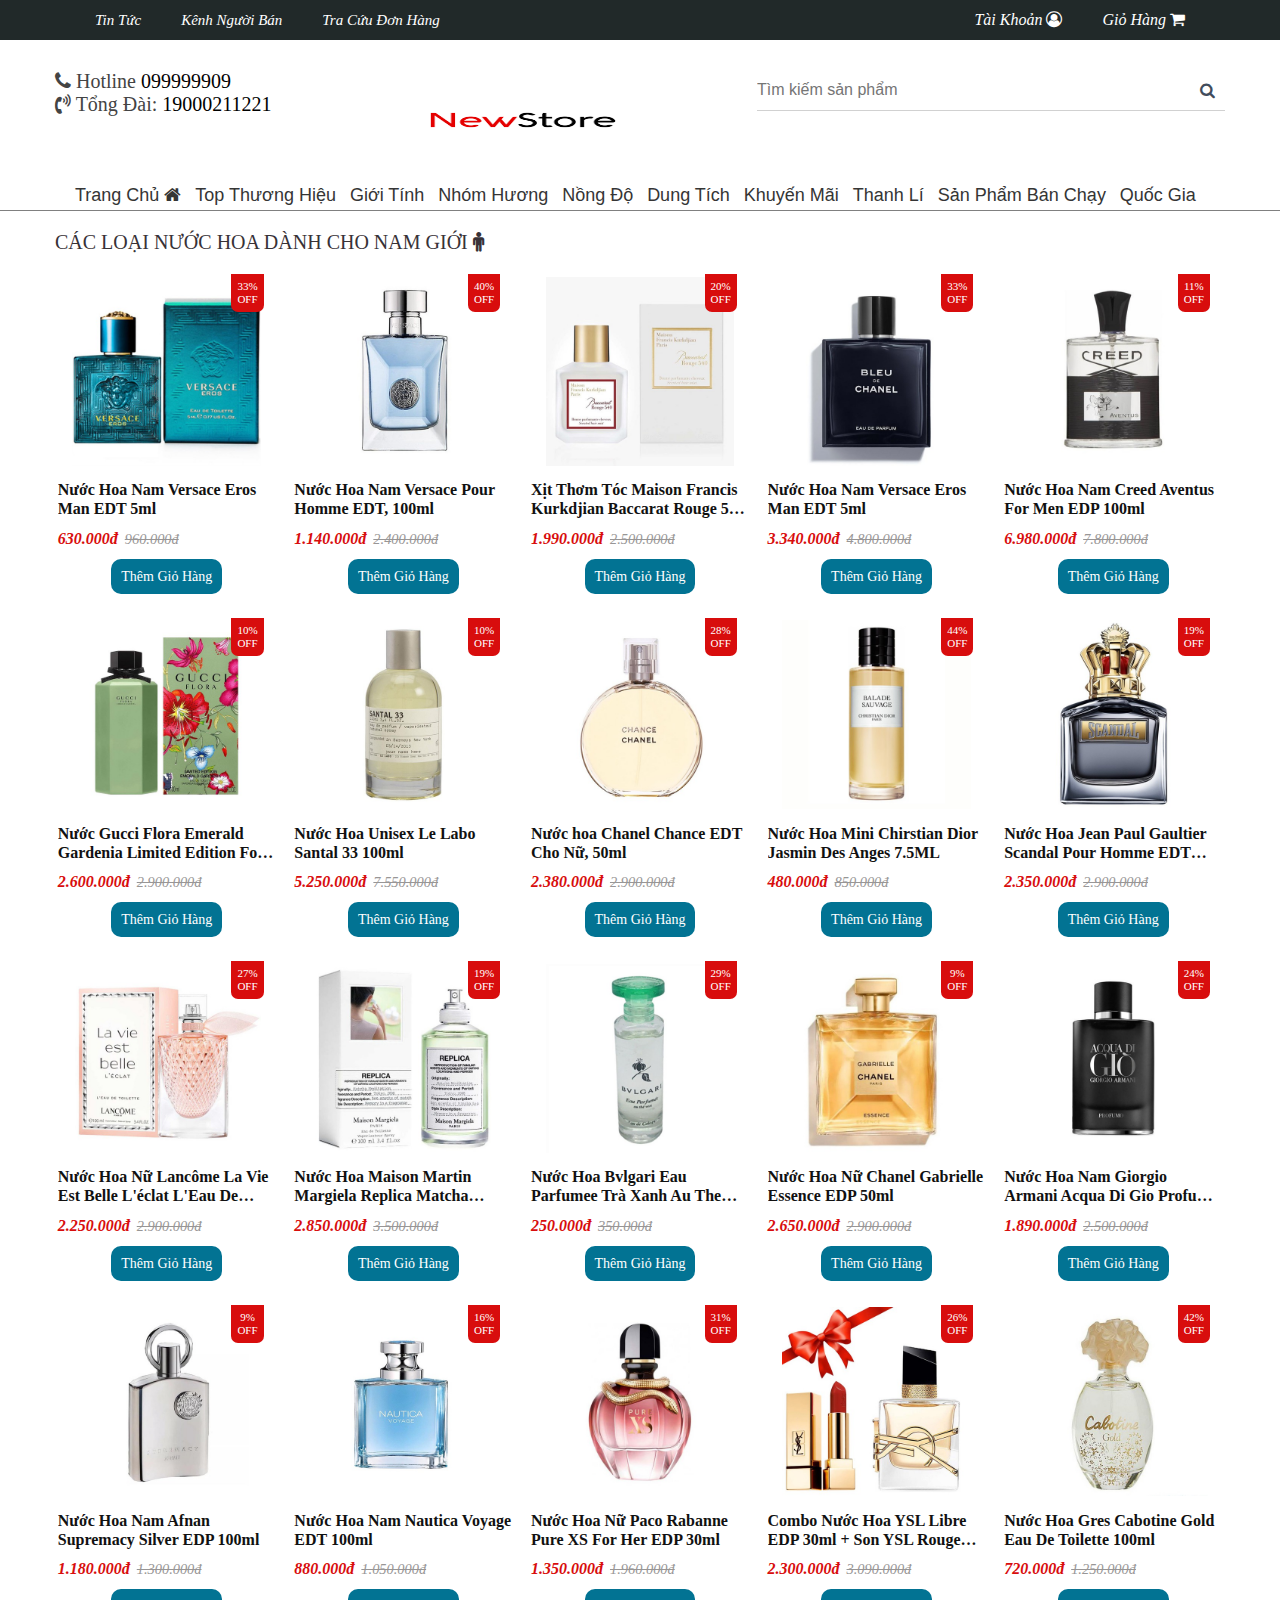
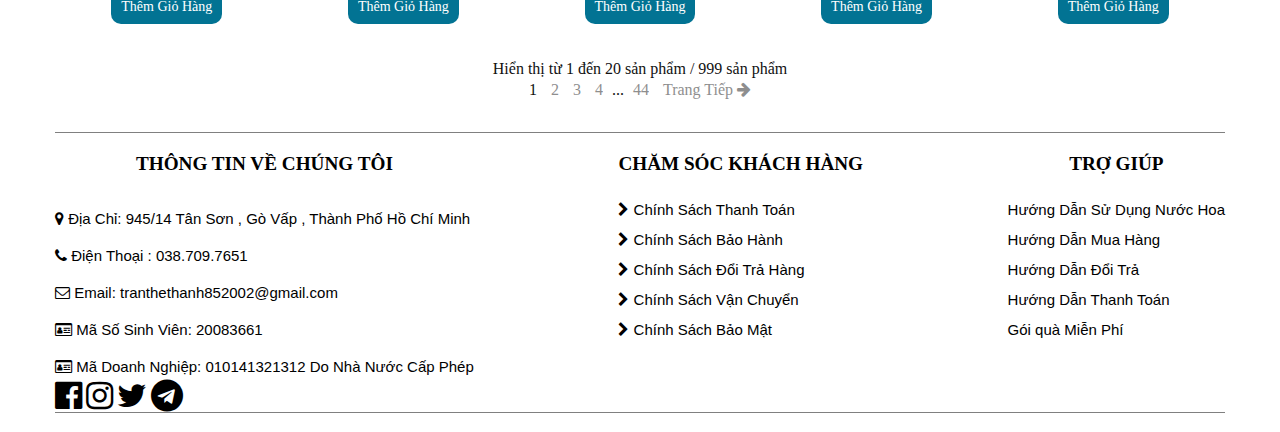
<file: DeTai33_STT_28_TranTheThanh_STT33_VoMinhToan/HTML/nuochoanam.html>
<!DOCTYPE html>
<html lang="en">
<head>
    <meta charset="UTF-8">
    <meta http-equiv="X-UA-Compatible" content="IE=edge">
    <meta name="viewport" content="width=, initial-scale=1.0">
    <link rel="stylesheet" href="../CSS/style.css">
    <link rel="stylesheet" href="../font-awesome-4.7.0/font-awesome-4.7.0/css/font-awesome.min.css">
    <title>Document</title>
</head>
<body>
    <div class="bg-top-head" >
        <div id="top-nav" class="container">
            <ul>
                <li><a href="/HTML/index.html">Tin Tức</a></li>
                <li><a href="/HTML/index.html">Kênh Người Bán</a></li>
                <li><a href="#">Tra Cứu Đơn Hàng</a></li>
            </ul>
            <ul>
                <li><a href="#">Tài Khoản <span class="fa fa-user-circle-o" aria-hidden="true"></span></a>
                    <ul>
                        <li><a href="dangnhap.html">Đăng Nhập</a></li>
                        <li><a href="dangky.html">Đăng Kí</a></li>
                    </ul>
                </li>
                <li><a href="index.html">Giỏ Hàng <span class="fa fa-shopping-cart" aria-hidden="true"></span></a></li>
            </ul>
         </div>
</div>
    <header id="header" class="header">
        <div id="logo" class="container">
                <div class="hotline">
                    <div>
                        <span class="fa fa-phone"></span>
                        <span> Hotline <a href="#">099999909</a></span><br>
                    </div>
                    <span class="fa fa-volume-control-phone" aria-hidden="true"></span>
                    <span>Tổng Đài: <a href="#">19000211221</a></span>
                </div>
                <a href="index.html"><img src="../IMG/logo.png" alt="" width="200px" height="100px"></a>
                <div id="search">
                    <input type="text" placeholder="Tìm kiếm sản phẩm">
                    <button  type="button" class="fa fa-search" aria-hidden="true"></button>
                </div>
        </div>
    </header>
    <nav>
        <div id="menu" class="container">
            <ul>
                <li><a href="index.html">Trang Chủ <i class="fa fa-home" aria-hidden="true"  ></i></a></li>
                <li><a href="index.html">Top Thương Hiệu</a></li>
                <li><a href="#">Giới Tính</a>
                    <ul>
                        <li><a href="nuochoanam.html">Giới Tính Nam</a></li>
                        <li><a href="nuochoanu.html">Giới Tính Nữ</a></li>
                    </ul>
                </li>
                <li><a href="index.html">Nhóm Hương</a></li>
                <li><a href="index.html">Nồng Độ</a></li>
                <li><a href="index.html">Dung Tích</a></li>
                <li><a href="Khuyenmai.html">Khuyến Mãi</a></li>
                <li><a href="index.html">Thanh Lí</a></li>
                <li><a href="index.html">Sản Phẩm Bán Chạy</a></li>
                <li><a href="index.html">Quốc Gia</a></li>
            </ul>
        </div>
    </nav>
    <div class="container">
        <div class="title">
            <p>Các Loại Nước Hoa Dành Cho Nam Giới <i class="fa fa-male" aria-hidden="true"></i></p>
        </div>
    </div>
    <section>
        <div class="container">
            <div id="items">
                <a href="item1.html" class="img-items">
                    <div> <img src="../IMG/2.png" alt=""></div>
                    <span class="percent-off"> 
                        <span>33%</span>
                        <span>OFF</span>
                    </span>
                    <h3>Nước Hoa Nam Versace Eros Man EDT 5ml</h3>
                </a>
                <div class="items-price">
                    <div class="new-price">
                        630.000đ
                    </div>
                    <div class="sale-price">
                        960.000đ
                    </div>
                </div>
                <div class="buy">
                    <a href="#">Thêm Giỏ Hàng</a>
                </div>
            </div>
            <div id="items">
                <a href="item2.html" class="img-items">
                    <div> <img src="../IMG/3.png" alt=""></div>
                    <span class="percent-off"> 
                        <span>40%</span>
                        <span>OFF</span>
                    </span>
                    <h3>Nước Hoa Nam Versace Pour Homme EDT, 100ml</h3>
                </a>
                <div class="items-price">
                    <div class="new-price">
                        1.140.000đ
                    </div>
                    <div class="sale-price">
                        2.400.000đ
                    </div>
                </div>
                <div class="buy">
                    <a href="#">Thêm Giỏ Hàng</a>
                </div>
            </div>
            <div id="items">
                <a href="item3.html" class="img-items" >
                    <div> <img src="../IMG/4.png" alt=""></div>
                    <span class="percent-off"> 
                        <span>20%</span>
                        <span>OFF</span>
                    </span>
                    <h3> Xịt Thơm Tóc Maison Francis Kurkdjian Baccarat Rouge 540 Hair Mist 70ml </h3>
                </a>
                <div class="items-price">
                    <div class="new-price">
                        1.990.000đ
                    </div>
                    <div class="sale-price">
                        2.500.000đ
                    </div>
                </div>
                <div class="buy">
                    <a href="#">Thêm Giỏ Hàng</a>
                </div>
            </div>
            <div id="items">
                <a href="item4.html" class="img-items">
                    <div> <img src="../IMG/15.png" alt=""></div>
                    <span class="percent-off"> 
                        <span>33%</span>
                        <span>OFF</span>
                    </span>
                    <h3>Nước Hoa Nam Versace Eros Man EDT 5ml</h3>
                </a>
                <div class="items-price">
                    <div class="new-price">
                        3.340.000đ
                    </div>
                    <div class="sale-price">
                        4.800.000đ
                    </div>
                </div>
                <div class="buy">
                    <a href="#">Thêm Giỏ Hàng</a>
                </div>
            </div>
            <div id="items">
                <a href="#" class="img-items">
                    <div> <img src="../IMG/5.png" alt=""></div>
                    <span class="percent-off"> 
                        <span>11%</span>
                        <span>OFF</span>
                    </span>
                    <h3> Nước Hoa Nam Creed Aventus For Men EDP 100ml </h3>
                </a>
                <div class="items-price">
                    <div class="new-price">
                        6.980.000đ
                    </div>
                    <div class="sale-price">
                        7.800.000đ
                    </div>
                </div>
                <div class="buy">
                    <a href="#">Thêm Giỏ Hàng</a>
                </div>
            </div>
            <div id="items">
                <a href="#" class="img-items">
                    <div> <img src="../IMG/7.png" alt=""></div>
                    <span class="percent-off"> 
                        <span>10%</span>
                        <span>OFF</span>
                    </span>
                    <h3>  Nước Gucci Flora Emerald Gardenia Limited Edition For Woman 100ml </h3>
                </a>
                <div class="items-price">
                    <div class="new-price">
                        2.600.000đ
                    </div>
                    <div class="sale-price">
                        2.900.000đ
                    </div>
                </div>
                <div class="buy">
                    <a href="#">Thêm Giỏ Hàng</a>
                </div>
            </div>
            <div id="items" class="img-items">
                <a href="#">
                    <div> <img src="../IMG/9.png" alt=""></div>
                    <span class="percent-off"> 
                        <span>10%</span>
                        <span>OFF</span>
                    </span>
                    <h3>  Nước Hoa Unisex Le Labo Santal 33 100ml  </h3>
                </a>
                <div class="items-price">
                    <div class="new-price">
                        5.250.000đ
                    </div>
                    <div class="sale-price">
                        7.550.000đ
                    </div>
                </div>
                <div class="buy">
                    <a href="#">Thêm Giỏ Hàng</a>
                </div>
            </div>
            <div id="items">
                <a href="#" class="img-items">
                    <div> <img src="../IMG/20.png" alt=""></div>
                    <span class="percent-off"> 
                        <span>28%</span>
                        <span>OFF</span>
                    </span>
                    <h3>Nước hoa Chanel Chance EDT Cho Nữ, 50ml </h3>
                </a>
                <div class="items-price">
                    <div class="new-price">
                        2.380.000đ
                    </div>
                    <div class="sale-price">
                        2.900.000đ
                    </div>
                </div>
                <div class="buy">
                    <a href="#">Thêm Giỏ Hàng</a>
                </div>
            </div>
            <div id="items">
                <a href="#" class="img-items">
                    <div> <img src="../IMG/10.png" alt=""></div>
                    <span class="percent-off"> 
                        <span>44%</span>
                        <span>OFF</span>
                    </span>
                    <h3> Nước Hoa Mini Chirstian Dior Jasmin Des Anges 7.5ML  </h3>
                </a>
                <div class="items-price">
                    <div class="new-price">
                        480.000đ
                    </div>
                    <div class="sale-price">
                        850.000đ
                    </div>
                </div>
                <div class="buy">
                    <a href="#">Thêm Giỏ Hàng</a>
                </div>
            </div>
            <div id="items">
                <a href="#" class="img-items">
                    <div> <img src="../IMG/17.png" alt=""></div>
                    <span class="percent-off"> 
                        <span>19%</span>
                        <span>OFF</span>
                    </span>
                    <h3> Nước Hoa Jean Paul Gaultier Scandal Pour Homme EDT 100ml </h3>
                </a>
                <div class="items-price">
                    <div class="new-price">
                        2.350.000đ
                    </div>
                    <div class="sale-price">
                        2.900.000đ
                    </div>
                </div>
                <div class="buy">
                    <a href="#">Thêm Giỏ Hàng</a>
                </div>
            </div>
            <div id="items">
                <a href="#" class="img-items">
                    <div> <img src="../IMG/1.png" alt=""></div>
                    <span class="percent-off"> 
                        <span>27%</span>
                        <span>OFF</span>
                    </span>
                    <h3> Nước Hoa Nữ Lancôme La Vie Est Belle L'éclat L'Eau De Toilette 100ml  </h3>
                </a>
                <div class="items-price">
                    <div class="new-price">
                        2.250.000đ
                    </div>
                    <div class="sale-price">
                        2.900.000đ
                    </div>
                </div>
                <div class="buy">
                    <a href="#">Thêm Giỏ Hàng</a>
                </div>
            </div>
            <div id="items">
                <a href="#" class="img-items">
                    <div> <img src="../IMG/6.png" alt=""></div>
                    <span class="percent-off"> 
                        <span>19%</span>
                        <span>OFF</span>
                    </span>
                    <h3> Nước Hoa Maison Martin Margiela Replica Matcha Meditation 100ml  </h3>
                </a>
                <div class="items-price">
                    <div class="new-price">
                        2.850.000đ
                    </div>
                    <div class="sale-price">
                        3.500.000đ
                    </div>
                </div>
                <div class="buy">
                    <a href="#">Thêm Giỏ Hàng</a>
                </div>
            </div>
            <div id="items">
                <a href="#" class="img-items">
                    <div> <img src="../IMG/8.png" alt=""></div>
                    <span class="percent-off"> 
                        <span>29%</span>
                        <span>OFF</span>
                    </span>
                    <h3> Nước Hoa Bvlgari Eau Parfumee Trà Xanh Au The Vert 5ml  </h3>
                </a>
                <div class="items-price">
                    <div class="new-price">
                        250.000đ
                    </div>
                    <div class="sale-price">
                        350.000đ
                    </div>
                </div>
                <div class="buy">
                    <a href="#">Thêm Giỏ Hàng</a>
                </div>
            </div>
            <div id="items">
                <a href="#" class="img-items">
                    <div> <img src="../IMG/11.png" alt=""></div>
                    <span class="percent-off"> 
                        <span>9%</span>
                        <span>OFF</span>
                    </span>
                    <h3> Nước Hoa Nữ Chanel Gabrielle Essence EDP 50ml </h3>
                </a>
                <div class="items-price">
                    <div class="new-price">
                        2.650.000đ
                    </div>
                    <div class="sale-price">
                        2.900.000đ
                    </div>
                </div>
                <div class="buy">
                    <a href="#">Thêm Giỏ Hàng</a>
                </div>
            </div>
            <div id="items">
                <a href="#" class="img-items">
                    <div> <img src="../IMG/12.png" alt=""></div>
                    <span class="percent-off"> 
                        <span>24%</span>
                        <span>OFF</span>
                    </span>
                    <h3>  Nước Hoa Nam Giorgio Armani Acqua Di Gio Profumo Pour Homme EDP 75ml </h3>
                </a>
                <div class="items-price">
                    <div class="new-price">
                        1.890.000đ
                    </div>
                    <div class="sale-price">
                        2.500.000đ
                    </div>
                </div>
                <div class="buy">
                    <a href="#">Thêm Giỏ Hàng</a>
                </div>
            </div>
            <div id="items">
                <a href="#" class="img-items">
                    <div> <img src="../IMG/13.png" alt=""></div>
                    <span class="percent-off"> 
                        <span>9%</span>
                        <span>OFF</span>
                    </span>
                    <h3>  Nước Hoa Nam Afnan Supremacy Silver EDP 100ml </h3>
                </a>
                <div class="items-price">
                    <div class="new-price">
                        1.180.000đ
                    </div>
                    <div class="sale-price">
                        1.300.000đ
                    </div>
                </div>
                <div class="buy">
                    <a href="#">Thêm Giỏ Hàng</a>
                </div>
            </div>
            <div id="items">
                <a href="#" class="img-items">
                    <div> <img src="../IMG/14.png" alt=""></div>
                    <span class="percent-off"> 
                        <span>16%</span>
                        <span>OFF</span>
                    </span>
                    <h3> Nước Hoa Nam Nautica Voyage EDT 100ml </h3>
                </a>
                <div class="items-price">
                    <div class="new-price">
                        880.000đ
                    </div>
                    <div class="sale-price">
                        1.050.000đ
                    </div>
                </div>
                <div class="buy">
                    <a href="#">Thêm Giỏ Hàng</a>
                </div>
            </div>
            <div id="items">
                <a href="#" class="img-items">
                    <div> <img src="../IMG/16.png" alt=""></div>
                    <span class="percent-off"> 
                        <span>31%</span>
                        <span>OFF</span>
                    </span>
                    <h3> Nước Hoa Nữ Paco Rabanne Pure XS For Her EDP 30ml  </h3>
                </a>
                <div class="items-price">
                    <div class="new-price">
                        1.350.000đ
                    </div>
                    <div class="sale-price">
                        1.960.000đ
                    </div>
                </div>
                <div class="buy">
                    <a href="#">Thêm Giỏ Hàng</a>
                </div>
            </div>
            <div id="items">
                <a href="#" class="img-items">
                    <div> <img src="../IMG/18.png" alt=""></div>
                    <span class="percent-off"> 
                        <span>26%</span>
                        <span>OFF</span>
                    </span>
                    <h3> Combo Nước Hoa YSL Libre EDP 30ml + Son YSL Rouge Collection 1966 Màu Đỏ Gạch   </h3>
                </a>
                <div class="items-price">
                    <div class="new-price">
                        2.300.000đ
                    </div>
                    <div class="sale-price">
                        3.090.000đ
                    </div>
                </div>
                <div class="buy">
                    <a href="#">Thêm Giỏ Hàng</a>
                </div>
            </div>
            <div id="items">
                <a href="#" class="img-items">
                    <div> <img src="../IMG/19.png" alt=""></div>
                    <span class="percent-off"> 
                        <span>42%</span>
                        <span>OFF</span>
                    </span>
                    <h3>  Nước Hoa Gres Cabotine Gold Eau De Toilette 100ml </h3>
                </a>
                <div class="items-price">
                    <div class="new-price">
                        720.000đ
                    </div>
                    <div class="sale-price">
                        1.250.000đ
                    </div>
                </div>
                <div class="buy">
                    <a href="#">Thêm Giỏ Hàng</a>
                </div>
            </div>
        </div>
        <div id="wrapper">
            <div> Hiển thị từ 1 đến 20 sản phẩm / 999 sản phẩm</div>
            <ol>
                <li>1</li>
                <li> <a href="khuyenmai.html">2</a></li>
                <li> <a href="nuochoanam.html">3</a></li>
                <li> <a href="nuochoanu.html">4</a></li>
                <span>...</span>
                <li> <a href="index.html">44</a></li>
                <li> <a href="index.html">Trang Tiếp <i class="fa fa-arrow-right" aria-hidden="true"></i>
                </a></li>
            </ol>
        </div>
    </section>
    <footer>
        <div class="container footer-links">
            <div class="items-footer">
                    <h2>Thông Tin Về Chúng Tôi</h2>
                <div>
                    <ul><li><p><i class="fa fa-map-marker" aria-hidden="true"></i> Địa Chỉ: 945/14 Tân Sơn , Gò Vấp , Thành Phố Hồ Chí Minh</p></li></ul>
                    <ul><li><p><i class="fa fa-phone" aria-hidden="true"></i> Điện Thoại : 038.709.7651</p></li></ul>
                    <ul><li> <p><i class="fa fa-envelope-o" aria-hidden="true"></i> Email: tranthethanh852002@gmail.com</p> </li></ul>
                    <ul><li> <p><i class="fa fa-id-card-o" aria-hidden="true"></i> Mã Số Sinh Viên: 20083661</p> </li></ul>
                    <ul><li> <p><i class="fa fa-id-card-o" aria-hidden="true"></i> Mã Doanh Nghiệp: 010141321312 Do Nhà Nước Cấp Phép</p> </li></ul>
                    <a href="#"><i class="fa fa-facebook-official fa-2x" aria-hidden="true"></i></a>
                    <a href="#"><i class="fa fa-instagram fa-2x" aria-hidden="true"></i></a>
                    <a href="#"><i class="fa fa-twitter fa-2x" aria-hidden="true"></i></a>
                    <a href="#"><i class="fa fa-telegram fa-2x" aria-hidden="true"></i></a>
                </div>
            </div>
            <div class="items-footer">
                    <h2>Chăm Sóc Khách Hàng</h2>
                <div>
                    <ul> <li> <a href="#"><i class="fa fa-chevron-right" aria-hidden="true"></i> Chính Sách Thanh Toán</a></li></ul>
                    <ul> <li> <a href="#"><i class="fa fa-chevron-right" aria-hidden="true"></i> Chính Sách Bảo Hành</a></li></ul>
                    <ul> <li> <a href="#"><i class="fa fa-chevron-right" aria-hidden="true"></i> Chính Sách Đổi Trả Hàng </a></li></ul>
                    <ul> <li> <a href="#"><i class="fa fa-chevron-right" aria-hidden="true"></i> Chính Sách Vận Chuyển</a></li></ul>
                    <ul> <li> <a href="#"><i class="fa fa-chevron-right" aria-hidden="true"></i> Chính Sách Bảo Mật</a></li></ul>
                </div>
            </div>
            <div class="items-footer">
                <h2>Trợ Giúp</h2>
                <div>
                    <ul> <li> <a href="#"> Hướng Dẫn Sử Dụng Nước Hoa</a></li></ul>
                    <ul> <li> <a href="#"> Hướng Dẫn Mua Hàng</a></li></ul>
                    <ul> <li> <a href="#"> Hướng Dẫn Đổi Trả</a></li></ul>
                    <ul> <li> <a href="#"> Hướng Dẫn Thanh Toán</a></li></ul>
                    <ul> <li> <a href="#"> Gói quà Miễn Phí</a></li></ul>
                </div>
            </div>
        </div>
    </footer>
</body>
</html>
</file>
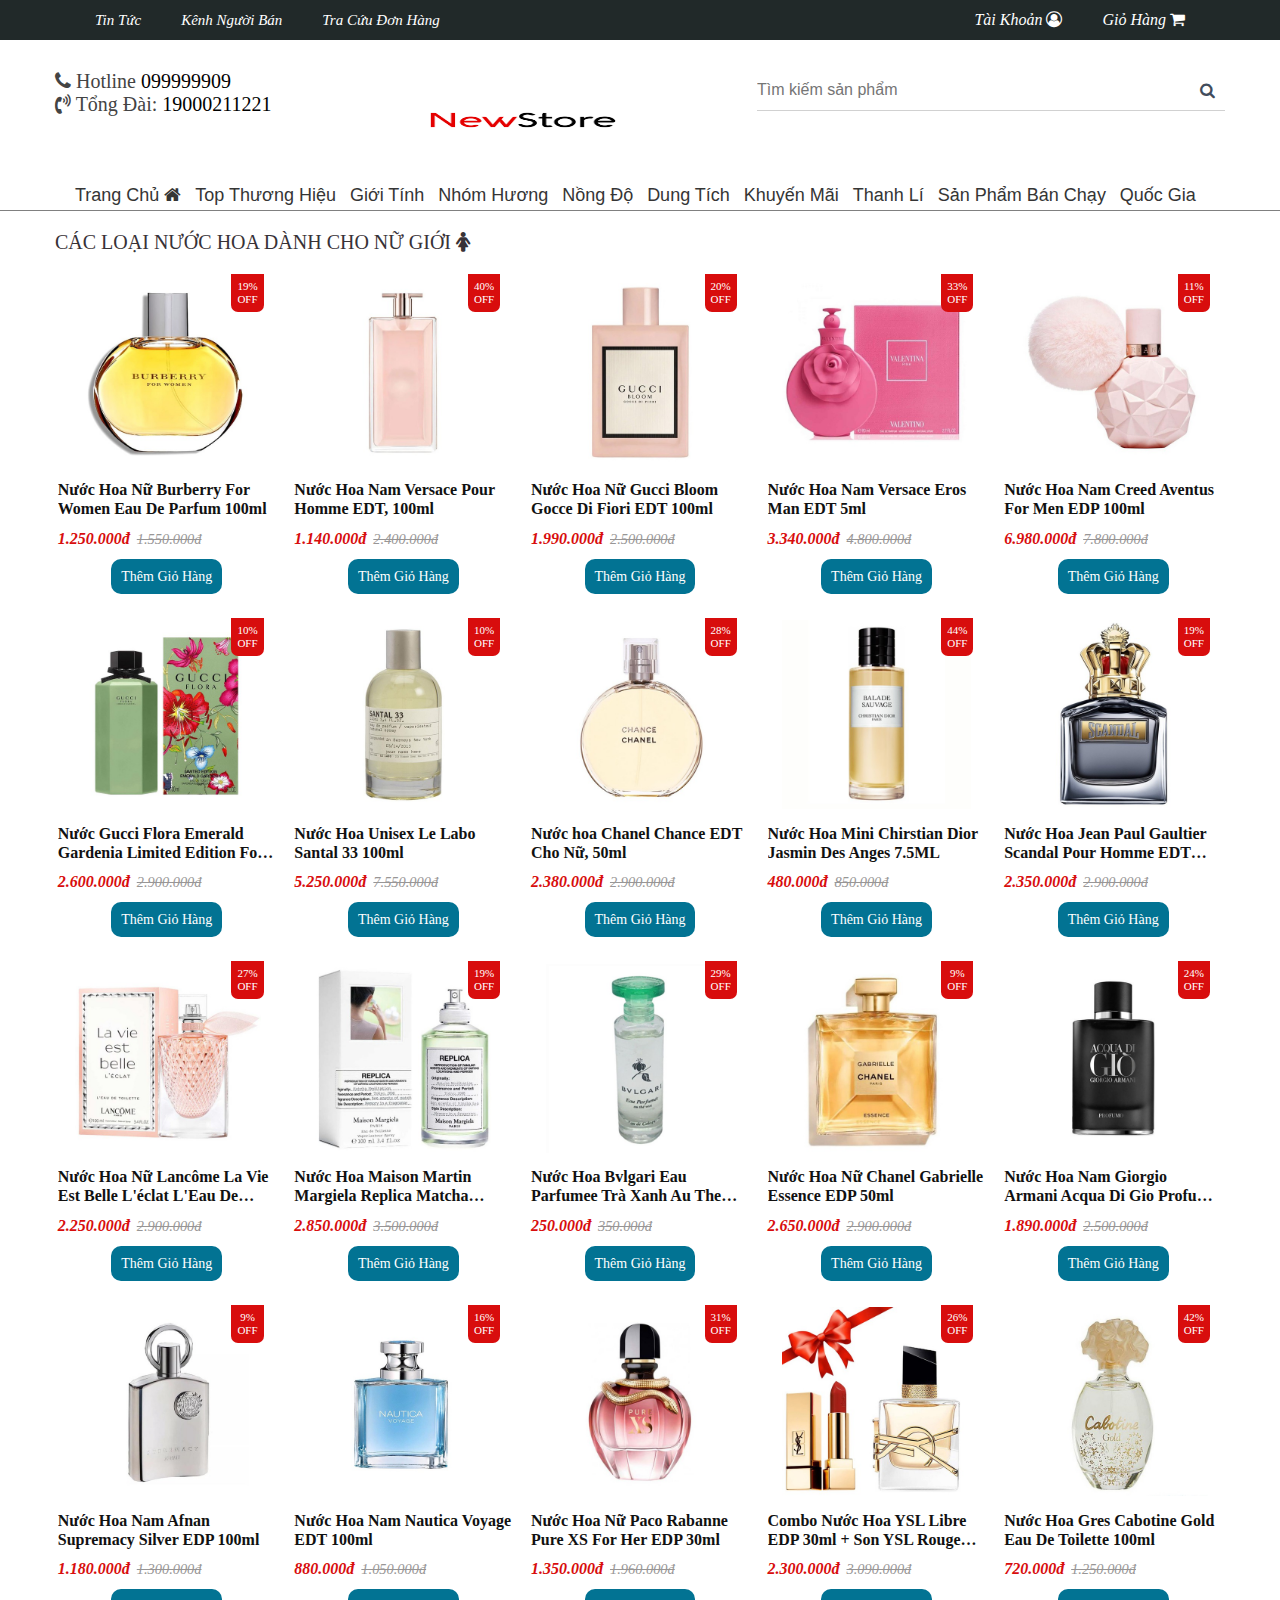
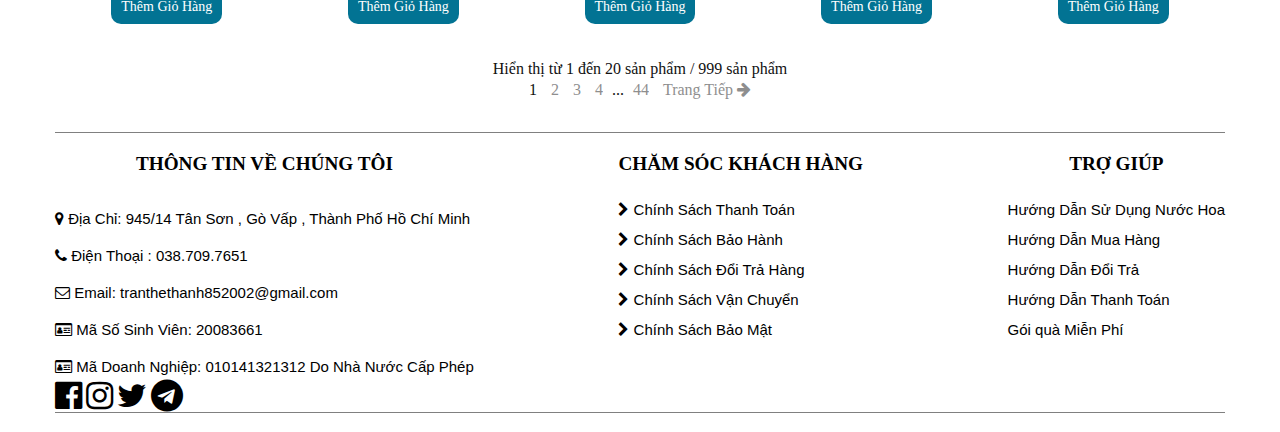
<file: DeTai33_STT_28_TranTheThanh_STT33_VoMinhToan/HTML/nuochoanu.html>
<!DOCTYPE html>
<html lang="en">
<head>
    <meta charset="UTF-8">
    <meta http-equiv="X-UA-Compatible" content="IE=edge">
    <meta name="viewport" content="width=, initial-scale=1.0">
    <link rel="stylesheet" href="../CSS/style.css">
    <link rel="stylesheet" href="../font-awesome-4.7.0/font-awesome-4.7.0/css/font-awesome.min.css">
    <title>Document</title>
</head>
<body>
    <div class="bg-top-head" >
        <div id="top-nav" class="container">
            <ul>
                <li><a href="index.html">Tin Tức</a></li>
                <li><a href="index.html">Kênh Người Bán</a></li>
                <li><a href="#">Tra Cứu Đơn Hàng</a></li>
            </ul>
            <ul>
                <li><a href="">Tài Khoản <span class="fa fa-user-circle-o" aria-hidden="true"></span></a>
                    <ul>
                        <li><a href="dangnhap.html">Đăng Nhập</a></li>
                        <li><a href="dangky.html">Đăng Kí</a></li>
                    </ul>
                </li>
                <li><a href="index.html">Giỏ Hàng <span class="fa fa-shopping-cart" aria-hidden="true"></span></a></li>
            </ul>
         </div>
</div>
    <header id="header" class="header">
        <div id="logo" class="container">
                <div class="hotline">
                    <div>
                        <span class="fa fa-phone"></span>
                        <span> Hotline <a href="#">099999909</a></span><br>
                    </div>
                    <span class="fa fa-volume-control-phone" aria-hidden="true"></span>
                    <span>Tổng Đài: <a href="#">19000211221</a></span>
                </div>
                <a href="index.html"><img src="../IMG/logo.png" alt="" width="200px" height="100px"></a>
                <div id="search">
                    <input type="text" placeholder="Tìm kiếm sản phẩm">
                    <button  type="button" class="fa fa-search" aria-hidden="true"></button>
                </div>
        </div>
    </header>
    <nav>
        <div id="menu" class="container">
            <ul>
                <li><a href="index.html">Trang Chủ <i class="fa fa-home" aria-hidden="true"  ></i></a></li>
                <li><a href="index.html">Top Thương Hiệu</a></li>
                <li><a href="#">Giới Tính</a>
                    <ul>
                        <li><a href="nuochoanam.html">Giới Tính Nam</a></li>
                        <li><a href="nuochoanu.html">Giới Tính Nữ</a></li>
                    </ul>
                </li>
                <li><a href="index.html">Nhóm Hương</a></li>
                <li><a href="index.html">Nồng Độ</a></li>
                <li><a href="index.html">Dung Tích</a></li>
                <li><a href="Khuyenmai.html">Khuyến Mãi</a></li>
                <li><a href="index.html">Thanh Lí</a></li>
                <li><a href="index.html">Sản Phẩm Bán Chạy</a></li>
                <li><a href="index.html">Quốc Gia</a></li>
            </ul>
        </div>
    </nav>
    <div class="container">
        <div class="title">
            <p>Các Loại Nước Hoa Dành Cho Nữ Giới <i class="fa fa-female" aria-hidden="true"></i> </p>
        </div>
    </div>
    <section>
        <div class="container">
            <div id="items">
                <a href="item5.html" class="img-items">
                    <div> <img src="../IMG/21.png" alt=""></div>
                    <span class="percent-off"> 
                        <span>19%</span>
                        <span>OFF</span>
                    </span>
                    <h3> Nước Hoa Nữ Burberry For Women Eau De Parfum 100ml </h3>
                </a>
                <div class="items-price">
                    <div class="new-price">
                        1.250.000đ
                    </div>
                    <div class="sale-price">
                        1.550.000đ
                    </div>
                </div>
                <div class="buy">
                    <a href="#">Thêm Giỏ Hàng</a>
                </div>
            </div>
            <div id="items">
                <a href="item6.html" class="img-items">
                    <div> <img src="../IMG/22.png" alt=""></div>
                    <span class="percent-off"> 
                        <span>40%</span>
                        <span>OFF</span>
                    </span>
                    <h3>Nước Hoa Nam Versace Pour Homme EDT, 100ml</h3>
                </a>
                <div class="items-price">
                    <div class="new-price">
                        1.140.000đ
                    </div>
                    <div class="sale-price">
                        2.400.000đ
                    </div>
                </div>
                <div class="buy">
                    <a href="#">Thêm Giỏ Hàng</a>
                </div>
            </div>
            <div id="items">
                <a href="#" class="img-items" >
                    <div> <img src="../IMG/23.png" alt=""></div>
                    <span class="percent-off"> 
                        <span>20%</span>
                        <span>OFF</span>
                    </span>
                    <h3> Nước Hoa Nữ Gucci Bloom Gocce Di Fiori EDT 100ml  </h3>
                </a>
                <div class="items-price">
                    <div class="new-price">
                        1.990.000đ
                    </div>
                    <div class="sale-price">
                        2.500.000đ
                    </div>
                </div>
                <div class="buy">
                    <a href="#">Thêm Giỏ Hàng</a>
                </div>
            </div>
            <div id="items">
                <a href="#" class="img-items">
                    <div> <img src="../IMG/24.png" alt=""></div>
                    <span class="percent-off"> 
                        <span>33%</span>
                        <span>OFF</span>
                    </span>
                    <h3>Nước Hoa Nam Versace Eros Man EDT 5ml</h3>
                </a>
                <div class="items-price">
                    <div class="new-price">
                        3.340.000đ
                    </div>
                    <div class="sale-price">
                        4.800.000đ
                    </div>
                </div>
                <div class="buy">
                    <a href="#">Thêm Giỏ Hàng</a>
                </div>
            </div>
            <div id="items">
                <a href="#" class="img-items">
                    <div> <img src="../IMG/25.png" alt=""></div>
                    <span class="percent-off"> 
                        <span>11%</span>
                        <span>OFF</span>
                    </span>
                    <h3> Nước Hoa Nam Creed Aventus For Men EDP 100ml </h3>
                </a>
                <div class="items-price">
                    <div class="new-price">
                        6.980.000đ
                    </div>
                    <div class="sale-price">
                        7.800.000đ
                    </div>
                </div>
                <div class="buy">
                    <a href="#">Thêm Giỏ Hàng</a>
                </div>
            </div>
            <div id="items">
                <a href="#" class="img-items">
                    <div> <img src="../IMG/7.png" alt=""></div>
                    <span class="percent-off"> 
                        <span>10%</span>
                        <span>OFF</span>
                    </span>
                    <h3>  Nước Gucci Flora Emerald Gardenia Limited Edition For Woman 100ml </h3>
                </a>
                <div class="items-price">
                    <div class="new-price">
                        2.600.000đ
                    </div>
                    <div class="sale-price">
                        2.900.000đ
                    </div>
                </div>
                <div class="buy">
                    <a href="#">Thêm Giỏ Hàng</a>
                </div>
            </div>
            <div id="items" class="img-items">
                <a href="#">
                    <div> <img src="../IMG/9.png" alt=""></div>
                    <span class="percent-off"> 
                        <span>10%</span>
                        <span>OFF</span>
                    </span>
                    <h3>  Nước Hoa Unisex Le Labo Santal 33 100ml  </h3>
                </a>
                <div class="items-price">
                    <div class="new-price">
                        5.250.000đ
                    </div>
                    <div class="sale-price">
                        7.550.000đ
                    </div>
                </div>
                <div class="buy">
                    <a href="#">Thêm Giỏ Hàng</a>
                </div>
            </div>
            <div id="items">
                <a href="#" class="img-items">
                    <div> <img src="../IMG/20.png" alt=""></div>
                    <span class="percent-off"> 
                        <span>28%</span>
                        <span>OFF</span>
                    </span>
                    <h3>Nước hoa Chanel Chance EDT Cho Nữ, 50ml </h3>
                </a>
                <div class="items-price">
                    <div class="new-price">
                        2.380.000đ
                    </div>
                    <div class="sale-price">
                        2.900.000đ
                    </div>
                </div>
                <div class="buy">
                    <a href="#">Thêm Giỏ Hàng</a>
                </div>
            </div>
            <div id="items">
                <a href="#" class="img-items">
                    <div> <img src="../IMG/10.png" alt=""></div>
                    <span class="percent-off"> 
                        <span>44%</span>
                        <span>OFF</span>
                    </span>
                    <h3> Nước Hoa Mini Chirstian Dior Jasmin Des Anges 7.5ML  </h3>
                </a>
                <div class="items-price">
                    <div class="new-price">
                        480.000đ
                    </div>
                    <div class="sale-price">
                        850.000đ
                    </div>
                </div>
                <div class="buy">
                    <a href="#">Thêm Giỏ Hàng</a>
                </div>
            </div>
            <div id="items">
                <a href="#" class="img-items">
                    <div> <img src="../IMG/17.png" alt=""></div>
                    <span class="percent-off"> 
                        <span>19%</span>
                        <span>OFF</span>
                    </span>
                    <h3> Nước Hoa Jean Paul Gaultier Scandal Pour Homme EDT 100ml </h3>
                </a>
                <div class="items-price">
                    <div class="new-price">
                        2.350.000đ
                    </div>
                    <div class="sale-price">
                        2.900.000đ
                    </div>
                </div>
                <div class="buy">
                    <a href="#">Thêm Giỏ Hàng</a>
                </div>
            </div>
            <div id="items">
                <a href="#" class="img-items">
                    <div> <img src="../IMG/1.png" alt=""></div>
                    <span class="percent-off"> 
                        <span>27%</span>
                        <span>OFF</span>
                    </span>
                    <h3> Nước Hoa Nữ Lancôme La Vie Est Belle L'éclat L'Eau De Toilette 100ml  </h3>
                </a>
                <div class="items-price">
                    <div class="new-price">
                        2.250.000đ
                    </div>
                    <div class="sale-price">
                        2.900.000đ
                    </div>
                </div>
                <div class="buy">
                    <a href="#">Thêm Giỏ Hàng</a>
                </div>
            </div>
            <div id="items">
                <a href="#" class="img-items">
                    <div> <img src="../IMG/6.png" alt=""></div>
                    <span class="percent-off"> 
                        <span>19%</span>
                        <span>OFF</span>
                    </span>
                    <h3> Nước Hoa Maison Martin Margiela Replica Matcha Meditation 100ml  </h3>
                </a>
                <div class="items-price">
                    <div class="new-price">
                        2.850.000đ
                    </div>
                    <div class="sale-price">
                        3.500.000đ
                    </div>
                </div>
                <div class="buy">
                    <a href="#">Thêm Giỏ Hàng</a>
                </div>
            </div>
            <div id="items">
                <a href="#" class="img-items">
                    <div> <img src="../IMG/8.png" alt=""></div>
                    <span class="percent-off"> 
                        <span>29%</span>
                        <span>OFF</span>
                    </span>
                    <h3> Nước Hoa Bvlgari Eau Parfumee Trà Xanh Au The Vert 5ml  </h3>
                </a>
                <div class="items-price">
                    <div class="new-price">
                        250.000đ
                    </div>
                    <div class="sale-price">
                        350.000đ
                    </div>
                </div>
                <div class="buy">
                    <a href="#">Thêm Giỏ Hàng</a>
                </div>
            </div>
            <div id="items">
                <a href="#" class="img-items">
                    <div> <img src="../IMG/11.png" alt=""></div>
                    <span class="percent-off"> 
                        <span>9%</span>
                        <span>OFF</span>
                    </span>
                    <h3> Nước Hoa Nữ Chanel Gabrielle Essence EDP 50ml </h3>
                </a>
                <div class="items-price">
                    <div class="new-price">
                        2.650.000đ
                    </div>
                    <div class="sale-price">
                        2.900.000đ
                    </div>
                </div>
                <div class="buy">
                    <a href="#">Thêm Giỏ Hàng</a>
                </div>
            </div>
            <div id="items">
                <a href="#" class="img-items">
                    <div> <img src="../IMG/12.png" alt=""></div>
                    <span class="percent-off"> 
                        <span>24%</span>
                        <span>OFF</span>
                    </span>
                    <h3>  Nước Hoa Nam Giorgio Armani Acqua Di Gio Profumo Pour Homme EDP 75ml </h3>
                </a>
                <div class="items-price">
                    <div class="new-price">
                        1.890.000đ
                    </div>
                    <div class="sale-price">
                        2.500.000đ
                    </div>
                </div>
                <div class="buy">
                    <a href="#">Thêm Giỏ Hàng</a>
                </div>
            </div>
            <div id="items">
                <a href="#" class="img-items">
                    <div> <img src="../IMG/13.png" alt=""></div>
                    <span class="percent-off"> 
                        <span>9%</span>
                        <span>OFF</span>
                    </span>
                    <h3>  Nước Hoa Nam Afnan Supremacy Silver EDP 100ml </h3>
                </a>
                <div class="items-price">
                    <div class="new-price">
                        1.180.000đ
                    </div>
                    <div class="sale-price">
                        1.300.000đ
                    </div>
                </div>
                <div class="buy">
                    <a href="#">Thêm Giỏ Hàng</a>
                </div>
            </div>
            <div id="items">
                <a href="#" class="img-items">
                    <div> <img src="../IMG/14.png" alt=""></div>
                    <span class="percent-off"> 
                        <span>16%</span>
                        <span>OFF</span>
                    </span>
                    <h3> Nước Hoa Nam Nautica Voyage EDT 100ml </h3>
                </a>
                <div class="items-price">
                    <div class="new-price">
                        880.000đ
                    </div>
                    <div class="sale-price">
                        1.050.000đ
                    </div>
                </div>
                <div class="buy">
                    <a href="#">Thêm Giỏ Hàng</a>
                </div>
            </div>
            <div id="items">
                <a href="#" class="img-items">
                    <div> <img src="../IMG/16.png" alt=""></div>
                    <span class="percent-off"> 
                        <span>31%</span>
                        <span>OFF</span>
                    </span>
                    <h3> Nước Hoa Nữ Paco Rabanne Pure XS For Her EDP 30ml  </h3>
                </a>
                <div class="items-price">
                    <div class="new-price">
                        1.350.000đ
                    </div>
                    <div class="sale-price">
                        1.960.000đ
                    </div>
                </div>
                <div class="buy">
                    <a href="#">Thêm Giỏ Hàng</a>
                </div>
            </div>
            <div id="items">
                <a href="#" class="img-items">
                    <div> <img src="../IMG/18.png" alt=""></div>
                    <span class="percent-off"> 
                        <span>26%</span>
                        <span>OFF</span>
                    </span>
                    <h3> Combo Nước Hoa YSL Libre EDP 30ml + Son YSL Rouge Collection 1966 Màu Đỏ Gạch   </h3>
                </a>
                <div class="items-price">
                    <div class="new-price">
                        2.300.000đ
                    </div>
                    <div class="sale-price">
                        3.090.000đ
                    </div>
                </div>
                <div class="buy">
                    <a href="#">Thêm Giỏ Hàng</a>
                </div>
            </div>
            <div id="items">
                <a href="#" class="img-items">
                    <div> <img src="../IMG/19.png" alt=""></div>
                    <span class="percent-off"> 
                        <span>42%</span>
                        <span>OFF</span>
                    </span>
                    <h3>  Nước Hoa Gres Cabotine Gold Eau De Toilette 100ml </h3>
                </a>
                <div class="items-price">
                    <div class="new-price">
                        720.000đ
                    </div>
                    <div class="sale-price">
                        1.250.000đ
                    </div>
                </div>
                <div class="buy">
                    <a href="#">Thêm Giỏ Hàng</a>
                </div>
            </div>
        </div>
        <div id="wrapper">
            <div> Hiển thị từ 1 đến 20 sản phẩm / 999 sản phẩm</div>
            <ol>
                <li>1</li>
                <li> <a href="khuyenmai.html">2</a></li>
                <li> <a href="nuochoanam.html">3</a></li>
                <li> <a href="nuochoanu.html">4</a></li>
                <span>...</span>
                <li> <a href="index.html">44</a></li>
                <li> <a href="index.html">Trang Tiếp <i class="fa fa-arrow-right" aria-hidden="true"></i>
                </a></li>
            </ol>
        </div>
    </section>
    <footer>
        <div class="container footer-links">
            <div class="items-footer">
                    <h2>Thông Tin Về Chúng Tôi</h2>
                <div>
                    <ul><li><p><i class="fa fa-map-marker" aria-hidden="true"></i> Địa Chỉ: 945/14 Tân Sơn , Gò Vấp , Thành Phố Hồ Chí Minh</p></li></ul>
                    <ul><li><p><i class="fa fa-phone" aria-hidden="true"></i> Điện Thoại : 038.709.7651</p></li></ul>
                    <ul><li> <p><i class="fa fa-envelope-o" aria-hidden="true"></i> Email: tranthethanh852002@gmail.com</p> </li></ul>
                    <ul><li> <p><i class="fa fa-id-card-o" aria-hidden="true"></i> Mã Số Sinh Viên: 20083661</p> </li></ul>
                    <ul><li> <p><i class="fa fa-id-card-o" aria-hidden="true"></i> Mã Doanh Nghiệp: 010141321312 Do Nhà Nước Cấp Phép</p> </li></ul>
                    <a href="#"><i class="fa fa-facebook-official fa-2x" aria-hidden="true"></i></a>
                    <a href="#"><i class="fa fa-instagram fa-2x" aria-hidden="true"></i></a>
                    <a href="#"><i class="fa fa-twitter fa-2x" aria-hidden="true"></i></a>
                    <a href="#"><i class="fa fa-telegram fa-2x" aria-hidden="true"></i></a>
                </div>
            </div>
            <div class="items-footer">
                    <h2>Chăm Sóc Khách Hàng</h2>
                <div>
                    <ul> <li> <a href="#"><i class="fa fa-chevron-right" aria-hidden="true"></i> Chính Sách Thanh Toán</a></li></ul>
                    <ul> <li> <a href="#"><i class="fa fa-chevron-right" aria-hidden="true"></i> Chính Sách Bảo Hành</a></li></ul>
                    <ul> <li> <a href="#"><i class="fa fa-chevron-right" aria-hidden="true"></i> Chính Sách Đổi Trả Hàng </a></li></ul>
                    <ul> <li> <a href="#"><i class="fa fa-chevron-right" aria-hidden="true"></i> Chính Sách Vận Chuyển</a></li></ul>
                    <ul> <li> <a href="#"><i class="fa fa-chevron-right" aria-hidden="true"></i> Chính Sách Bảo Mật</a></li></ul>
                </div>
            </div>
            <div class="items-footer">
                <h2>Trợ Giúp</h2>
                <div>
                    <ul> <li> <a href="#"> Hướng Dẫn Sử Dụng Nước Hoa</a></li></ul>
                    <ul> <li> <a href="#"> Hướng Dẫn Mua Hàng</a></li></ul>
                    <ul> <li> <a href="#"> Hướng Dẫn Đổi Trả</a></li></ul>
                    <ul> <li> <a href="#"> Hướng Dẫn Thanh Toán</a></li></ul>
                    <ul> <li> <a href="#"> Gói quà Miễn Phí</a></li></ul>
                </div>
            </div>
        </div>
    </footer>
</body>
</html>
</file>
<file: DeTai33_STT_28_TranTheThanh_STT33_VoMinhToan/CSS/style.css>
*{
    padding: 0;
    margin: 0;
    box-sizing: border-box;
}
body{
    background-color: #fff;
    color: #111;
    -webkit-text-size-adjust: none;
    transition: all .2s ease-out;

}
a{
    text-decoration: none;
}
li{
    list-style: none;
    display: inline-block;

}
span a {
    color: black;
}
span a:hover{
    border-bottom: 1px solid black;
}
.container {
    width: 1170px;
    margin: 0px auto;

}
.bg-top-head{
    width: 100%;
    height: 40px;
    background-color: rgb(33, 41, 41);
}
.bg-top-head #top-nav{
    display: flex;
    align-items: stretch;
    text-align: center;
    padding: 0 20px;
    justify-content: space-between;
}
.bg-top-head ul {
    display: flex;
    align-items: center;
    align-items: flex-start;
}
.bg-top-head ul li{
    position: relative;
    height: 40px;
}
.bg-top-head  ul li a {
    display: block;
    color: white;
    font-style : italic;
    font-weight: normal;
    height: 40px;
    line-height: 40px;
    padding-left: 20px;
    padding-right: 20px;
    text-align: center;
}
.bg-top-head ul li ul {
    position: absolute;
    top: 100%;
    left: 0;
    background-color: #fff;
    border: 2px solid #24272b;
    border-top: 0;
    text-align: left;
    z-index: 99;
    min-width: 100px;
    display: none;
}
.bg-top-head ul li:hover ul {
    width: 100%;
    display: block;
}
.bg-top-head ul li:hover ul li{
    color: black;
    display: block;
    width: 100%;
}
.bg-top-head ul li:hover ul li a {
    color: black;
}
.bg-top-head ul:nth-child(1){
    font-size: 15px;

}
.bg-top-head ul li a:hover{
    background-color: gray;
}

/* header*/
header {
    margin-top: 30px;
    height: 110px;
}
#logo{
    display: flex;
    justify-content: space-between;
}
#logo .hotline {
    width: 20%;
    font-size: 20px;
    color: #444;
}
#logo a{
    width: 40%;
    height: 100%;
    text-align: center;
    object-fit: contain;
}
#logo #search {
    width: 40%;
    position: relative;
}
#logo #search input{
    line-height: 40px;
    padding-left: 0;
    padding-right: 40px;
    width: 100%;
    border: none;
    font-size: 16px;
    border-bottom: 1px solid #d1d1d1;
    border-radius: 0;
}
#logo #search input:focus {
    outline: none;
}
#logo #search button {
    background-color: transparent;
    color: #414c5c;
    min-width: -webkit-fit-content;
    min-width: fit-content;
    min-width: -moz-fit-content;
    position: absolute;
    border: none;
    top: 0;
    right: 0;
    height: 40px;
    width: 36px;
    align-items: center;
}


/* nav */
nav {
    width: 100%;
    border-bottom: 1px solid gray;
    
}
nav #menu{
    margin-bottom: 7px;
    max-width: 1240px;
    text-align: center;
    padding: 0 20px;
    margin: 0 auto;
}
nav #menu ul {
    display: flex;
    justify-content: space-between;
}
nav #menu ul li {
    position: relative;
}
nav #menu ul li ul {
    color: black;
    position: absolute;
    display: none;
}
nav #menu ul li:hover ul{
    display: block;
    top: 100%;
    left: 0;
    background-color: #fff;
    border: 2px solid #24272b;
    border-top: 0;
    padding-left: 10px;
    text-align: left;
    z-index: 99;
    font-size: 18px;
    min-width: 150px;
}
nav #menu li a {
    display: block;
    height: 30px;
    line-height: 30px;
    font-size: 18px;
    color: #353535;
    font-weight: normal;
    font-family: Arial, Helvetica, sans-serif;
    padding-right: 9px;
}
nav #menu li a:hover{
    color: pink;
}
#ads{
    margin-top: 10px;
}
/*catetory*/

#home-list-category  {
  margin-top: 15px;
  display: grid;
  grid-template-columns: repeat(auto-fit,minmax(72px,1fr));
  padding-bottom: 20px;
}
#home-list-category a {
    display: flex;
    justify-content: flex-start;
    align-items: center;
    flex-direction: column;
    margin-right: -50px;
}
#home-list-category a span{
    color:black;
    padding-top: 5px;
    font-size: 16px;
    font-weight: normal;
}
/* section*/
section  .container{
    display: grid;
    grid-template-columns: repeat(auto-fill,minmax(calc(140px + (200 - 140) * ((100vw - 300px)/ (1920 - 800))),1fr));
    grid-gap: calc(10px + (15 - 10) * ((100vw - 300px)/ (1920 - 300)));
}
section #items{
    background-color: #fff;
    border-radius: 5px;
    padding: calc(7px + (0 - 7) * ((100vw - 300px)/ (1920 - 300)));
    position: relative;
}
section #items .img-tems {
    display: block;
    margin: 0;
    padding: 0;
    position: relative;
    text-decoration: none;
}
section #items a img{
    width: 100%;
    max-height: calc(130px + (228 - 130) * ((100vw - 320px)/ (1920 - 320)));
    -o-object-fit: contain;
    object-fit: contain;
}
section div {
    color: #111;
    
}
section h3 {
    font-weight: normal;
    color: #111;
    -webkit-box-orient: vertical;
    overflow: hidden;
    text-overflow: ellipsis;
    display: -webkit-box;
    -webkit-line-clamp: 2;
    font-size: 16px;
    min-height: 38px;
    line-height: 19px;
    font-weight: 600;
    margin-top: calc(8px + (12 - 8) * ((100vw - 300px)/ (1920 - 300)));
    margin-bottom: calc(8px + (16 - 8) * ((100vw - 300px)/ (1920 - 300)));
}
section #items a:hover h3{
    color: red;
}
section #items .items-price {
    display: flex;
    justify-content: flex-start;
    align-items: center;
    flex-wrap: wrap;
    line-height: 1;
    margin-top: 5px;
}
.items-price .new-price {
    color: #d80d0d !important ;
    font-family: Georgia,serif;
    font-style: oblique;
    font-weight: 600;
    font-size: 16px;
    margin-right: 7px;
}
.items-price .sale-price{
    text-decoration: line-through;
    color: #989696;
    font-weight: 400;
    font-size: 90%;
    font-style: oblique;
    font-family: Georgia,serif;
}
.product-img{
    width: 100%;
    position: relative;
}
.percent-off{
    position: absolute;
    display: flex;
    justify-content: center;
    align-items: center;
    flex-direction: column;
    padding: 6px;
    border-radius: 0 0 7px 7px;
    background-color: #d80d0d;
    color: #fff; 
    top: 0;
    right: 15px;
    font-weight: 500;
    font-size: 11px;
    line-height: 13px;
    z-index: 10;
}
.buy {
    text-align: center;
    margin-top: 20px;
    height: 35px;
}
section  #items .buy > a{
    border: none;
    margin-top: 10px;
    color: white;
    padding:  10px;
    font-size: 14px;
    text-align: center;
    width: 70px;
    border-radius: 10px;
    background-color: #027393;
}
section #items .buy a:hover {
    background-color: #333;
    animation: pulsate 1s ease-in-out;
}
@keyframes pulsate {
    0%{
        box-shadow: 0 0 25px #859296 , 0 0 50px #bdb4cb;
    }
}
#wrapper{
    margin-top: 25px;
    display: flex;
    justify-content: center;
    align-items: center;
    padding: 0;
    flex-direction: column;
}
#wrapper ol li {
    padding: 3px 5px;
}
#wrapper ol li a:hover{
    border-bottom: 1px solid gray;
}
#wrapper ol li a {
    color: #444;
    opacity: .6;
}

footer {
    width: 100%;
    height: 300px;
    background-color: white;
    margin-top: 30px;
}
.footer-links{
    display: flex;
    border-top: 1px solid gray;
    border-bottom: 1px solid gray;
    justify-content: space-between;
}
.items-footer{
    margin-top: 20px;
    float: left;
    color: black;
}
.items-footer h2 {
    padding-bottom: 20px;
    font-size: larger;
    text-align: center;
    text-transform: uppercase;
}
.items-footer div a{
    padding-top: 10px;
    color: black;
    border-radius: 2px;
}
items-footer div a:hover{
    background-color: #fff;;
}
.items-footer ul {
    width: auto;
    padding: 0;
    margin: 0;
}
.items-footer ul li {
    display: block;
    padding: 0;
    margin: 0;
}
.items-footer ul li p {
    font-weight: 500;
    font-family: Arial, Helvetica, sans-serif;
    font-size: 15px;
    color: black;
    padding-top: 15px;
    padding-bottom: 5px;
}
.items-footer ul li a {
    font-weight: 500;
    font-family: Arial, Helvetica, sans-serif;
    font-size: 15px;
    line-height: 30px;
    color: black;
    cursor: pointer;
}
.items-footer ul li a:hover{
    font-size: 16px;
    color: #35cef8;
}
.title {
    font-size: 20px;
    padding: 20px 0px;
    color: #383237;
    text-transform: uppercase;
}
#signin-wrapper{
    padding: 32px 0;
    display: flex;
    justify-content: space-between;
    
}
#signin-wrapper form {
    font-size: calc(17px + (25 - 17) * ((100vw - 300px)/ (1920 - 300)));
    margin-bottom: calc(8px + (16 - 8) * ((100vw - 300px)/ (1920 - 300)));
    font-weight: 600;
}
.form-left{
    width: 54%;
    margin: 0 auto;
    display: flex;
    justify-content: center;
    align-items: center;
    flex-direction: column;
    font-weight: normal;
    color: #444;
}
.form-left h2 {
    font-size: calc(17px + (25 - 17) * ((100vw - 300px)/ (1920 - 300)));
    margin-bottom: calc(8px + (16 - 8) * ((100vw - 300px)/ (1920 - 300)));
    font-weight: 600;
    text-align: center;
}
.form-left #input-gr{
    width: 420px;
    margin-bottom: 12px;
}
sup{
    color: #d80d0d;
    font-weight: 500;
}
#input-gr .nhap {
    padding: 12px;
    font-size: 15px;
    border: 1px solid #d1d1d1;
    width: 100%;
    transition: border-color .3s ease-in-out;
    min-width: 300px;
    font-family: Lato,Arial,sans-serif;
    vertical-align: middle;
    color: #24272b;
}
.flex-gr{
    display: flex;
    justify-content: space-between;
    align-items: center;
    margin-bottom: 12px;
    width: 420px;
}
.flex-gr a {
    color: #444;
}
.form-left button {
    border: 2px solid #010101;
    font-size: 15px;
    text-transform: uppercase;
    padding: 10px 20px;
    text-align: center;
    font-weight: 700;
    background-color: #000;
    color: #fff;
    cursor: pointer;
    margin-top: 24px;
    white-space: nowrap;
    text-decoration: none;
}
.form-left button:hover{
    background-color: white;
    color: #000;
}
#social-link{
    padding-right: 20px;
    padding-bottom: 10px;
    color: rgb(0, 0, 0);
    border-radius: 50%;
}
#icon-fonts{
    
    display: flex;
    justify-content: center;
    align-items: center;
    margin-bottom: 16px;

}
a#foget:hover{
    border-bottom: 1px solid gray;
}
#or {
    text-align: center;
   font-size: 16px;
   color: #444;
}
.form-right{
    margin-top: 0;
    width: 34%;
    display: flex;
    justify-content: center;
    align-items: center;
    flex-direction: column;
    text-align: center;
}
.form-right h2{
    font-size: calc(17px + (25 - 17) * ((100vw - 300px)/ (1920 - 300)));
    margin-bottom: calc(8px + (16 - 8) * ((100vw - 300px)/ (1920 - 300)));
    font-weight: 600;
    padding-bottom: 15px;
    text-align: center;
}
.form-right p {
    color: #444;
    font-size: 18px;
    font-family: 'Times New Roman', Times, serif;
}
.form-right a {
    border: 2px solid #010101;
    font-size: 15px;
    text-transform: uppercase;
    padding: 10px 20px;
    text-align: center;
    font-weight: 700;
    background-color: #fff;
    color: #111;
    cursor: pointer;
    margin-top: 24px;
    text-decoration: none;
}
.form-left h3 {
    padding-top: 20px;
    font-size: 16px;
    color: black;
}
.form-left h3 a {
    color: rgb(105, 100, 100);
}
.form-left h3 a:hover{
    border-bottom: 1px solid gray;
}


/* product view */
#product-view {
    margin: 0;
    float: left;
    width: 100%;
}
.product-item{
    float: left;
    width: 45%;
    padding: 0;
    text-align: center;
}
.product-shop{
    float: right;
    width: calc(55% - 15px);
    padding: 25px 0 0 15px;
}
.product-info h2{
    font-size: 21px;
    color: #877d7d;
    text-transform: uppercase;
    display: block;
}
.product-info h1{
    overflow: hidden;
    text-overflow: ellipsis;
    display: -webkit-box;
    -webkit-line-clamp: 2;
    min-height: 54px;
    font-size: 23px;
    letter-spacing: .1px;
    line-height: 1.2em;
    color: #000;
    font-weight: 600;
}

.product-attr{    
    font-size: 15px;
    color: #aaa;
    margin: 10px 0;
}
table {
    border: 0;
    border-collapse: collapse;
    border-spacing: 0;
    empty-cells: show;
    font-size: 100%;
}
table td {
    vertical-align: top;
    text-align: left;
    font-weight: 400;
}
.product-attr span{
    color: black;
}
.product-bottom{
    width: calc(100% - 250px);
    display: block;
    font-size: 20px;
}
.final-price{
    color: #fe302e;
    font-weight: 600;
    font-family: Georgia,Sans-serifrif;
    font-size: 31px;
    font-style: italic;
    margin-top: 3px;
    line-height: 40px;
}
.old-price{
    font-size: 23px;
    font-weight: 400;
    display: block;
    color: #aaa;
    line-height: 24px;
    margin-top: 0;
    font-family: Georgia,Sans-serifrif;
    font-style: oblique;
    min-height: 30px;
}
.show-old-price{
    text-decoration: line-through;
}
.discount{
    color: #c20d0d;
    text-transform: uppercase;
    font-size: 13px;
    font-weight: 700;
    font-family: Lato,Arial;
    margin: -10px 0 0 15px;
    top: -10px;
}
.general-info{
    min-height: 230px;
    display: flex;
    flex-direction: column;
}
.attr-details-box{
    display: flex;
    text-align: left;
}
.attr-title{
    color: #777;
    padding: 5px 0;
}
.attr-year{
    color: #313131;
    padding: 5px 7px;
}
span.attr-year{
    color: #d80d0d;
}

.add-to-box{
    width: 100%;
    display: flex;
    justify-content: flex-start;
    align-items: center;
}
.add-to-cart{
    margin-right: 15px;
}
.add-to-cart button{
    background-color: #000;
    border: 2px solid #000;
    display: inline-block;
    line-height: 40px;
    padding: 0 10px;
    text-align: center;
    color: #fff;
    font-weight: 600;
    font-size: 15px;
    width: 100%;
    text-transform: uppercase;
    cursor: pointer;
    white-space: nowrap;
    
}
.add-to-cart button:hover{
    background-color: #fff;
    color: black;
}
</file>
